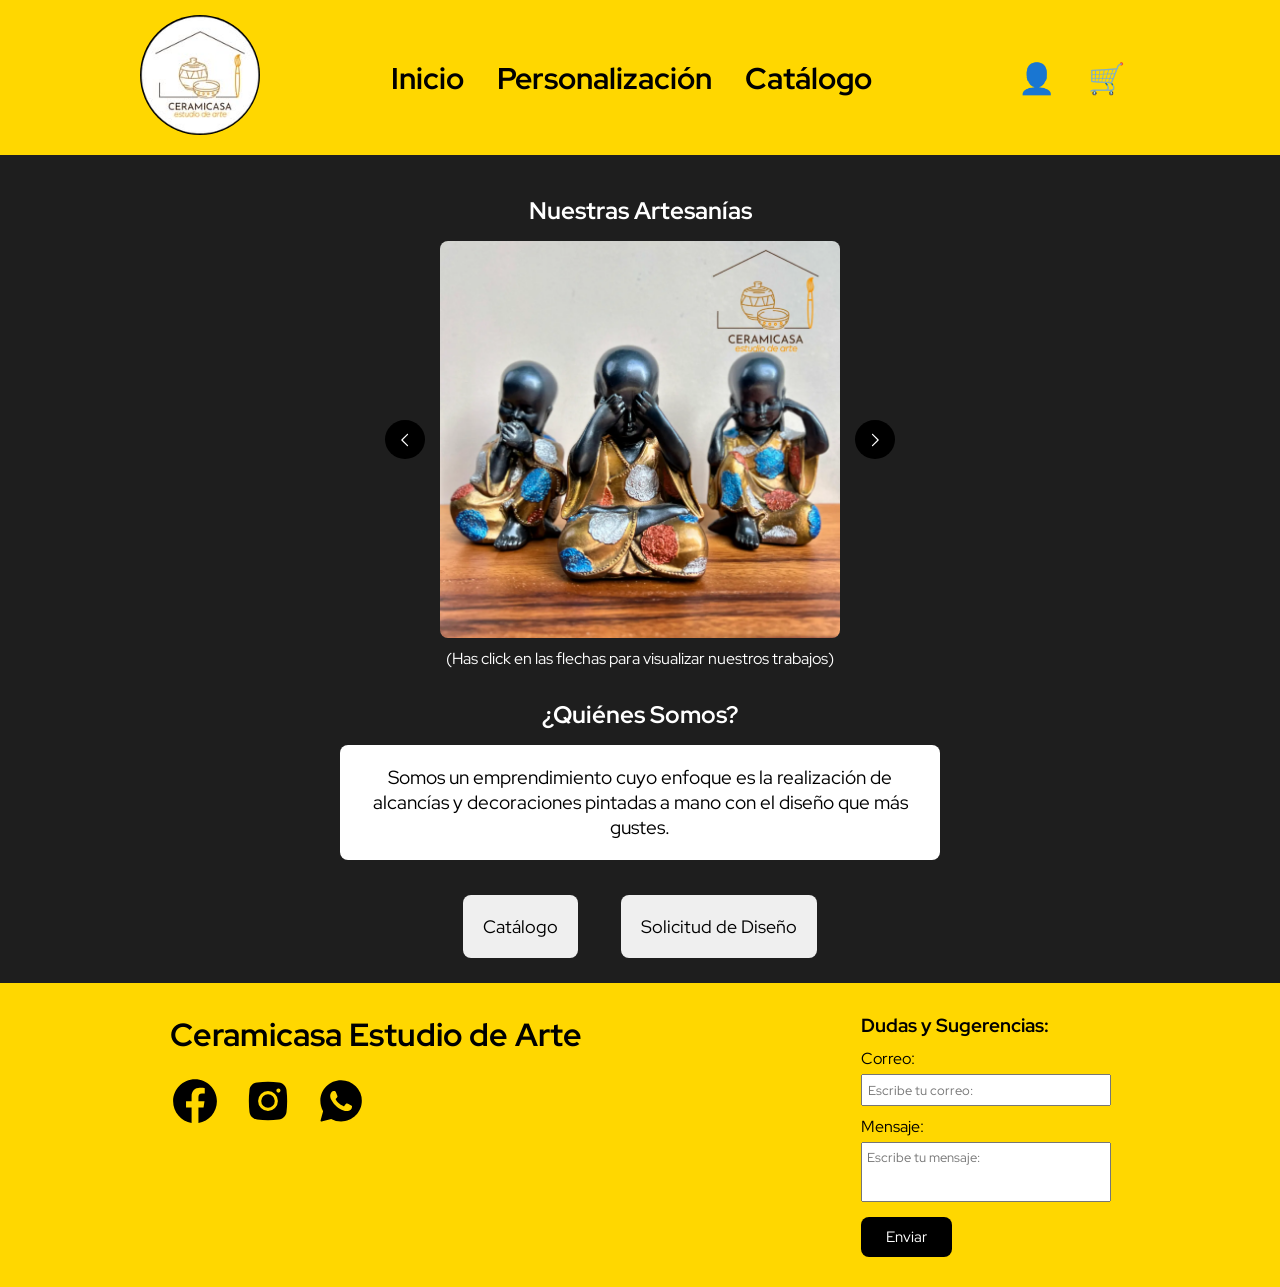
<file: Pagina Principal/index.html>
<!DOCTYPE html>
<html lang="en">
<head>
    <meta charset="UTF-8">
    <meta name="viewport" content="width=device-width, initial-scale=1.0">
    <title>Ceramicasa Estudio de Arte</title>
    <link rel="icon" type="image/png" href="Imagenes/LogoCeramicasa.jpg">
    <link rel="stylesheet" href="style.css">
    <link rel="stylesheet" href="/Pagina Principal/Catálogo/catalogstyle.css">
</head>
<body>
    <header>
        <nav>
            <div class="icono">
                <a href="index.html">
                    <img src="Imagenes/LogoCeramicasa.jpg">
                </a>
            </div>
            <div class="menuprincipal">
                <ul>
                    <li><a href="index.html">Inicio</a></li>
                    <li><a href="Personalización/paso1.html">Personalización</a></li>
                    <li><a href="Catálogo/catalog.html">Catálogo</a></li>
                </ul>
            </div>
            <div class="perfilycarritodecompras">
                <ul>
                    <li><a href="RegistroEInicioDeSesión/iniciarsesion.html">👤</a></li>
                    <li><a href="#" id="cartIconBtn" onclick="toggleCartPanel(event)">🛒</a></li>
                </ul>
            </div>
        </nav>
    </header>
    
    <main>
        <div id="cartPanel" class="cart-panel"></div>

        <div class="Artesanias">
            <section id="slider">
                <h2>Nuestras Artesanías</h2>
                <div class="galeria">
                    <button class="sliderButton"><svg xmlns="http://www.w3.org/2000/svg" xmlns:xlink="http://www.w3.org/1999/xlink" aria-hidden="true" role="img" viewBox="0 0 7 16"><path fill="currentColor" d="M5.5 13a.47.47 0 0 1-.35-.15l-4.5-4.5c-.2-.2-.2-.51 0-.71l4.5-4.49c.2-.2.51-.2.71 0s.2.51 0 .71L1.71 8l4.15 4.15c.2.2.2.51 0 .71c-.1.1-.23.15-.35.15Z"></path></svg></button>
                    <img id="sliderImage" src="Imagenes/Ceramica1.png" alt="Artesania 1" width="400" height="300">
                    <button class="sliderButton"><svg xmlns="http://www.w3.org/2000/svg" xmlns:xlink="http://www.w3.org/1999/xlink" aria-hidden="true" role="img" viewBox="0 0 7 16"><path fill="currentColor" d="M1.5 13a.47.47 0 0 1-.35-.15c-.2-.2-.2-.51 0-.71L5.3 7.99L1.15 3.85c-.2-.2-.2-.51 0-.71s.51-.2.71 0l4.49 4.51c.2.2.2.51 0 .71l-4.5 4.49c-.1.1-.23.15-.35.15"></path></svg></button>
                </div>
                <p>(Has click en las flechas para visualizar nuestros trabajos)</p>
            </section>

            <section id="quienes-somos">
                <h2>¿Quiénes Somos?</h2>
                <div class="Cajadetexto">
                    <p>Somos un emprendimiento cuyo enfoque es la realización de alcancías y decoraciones pintadas a mano con el diseño que más gustes.</p>
                </div>
            </section>
        </div>

        <section id="opciones">
            <button onclick="location.href='Catálogo/catalog.html'" style="padding: 20px; font-size: 18px;">Catálogo</button>
            <button onclick="location.href='Personalización/paso1.html'" style="padding: 20px; font-size: 18px;">Solicitud de Diseño</button>
        </section>
    </main>

    <footer>
        <div class="paneldeabajo">
            <p class="titulo-footer">Ceramicasa Estudio de Arte</p>
            <div id="redes">
                <a href="https://www.facebook.com/ceramicasaestudiodearte" target="_blank"><svg xmlns="http://www.w3.org/2000/svg" xmlns:xlink="http://www.w3.org/1999/xlink" aria-hidden="true" role="img" viewBox="0 0 16 16"><path fill="currentColor" d="M8 1C4.13 1 1 4.15 1 8.04c0 3.51 2.56 6.43 5.91 6.96v-4.92H5.13V8.04h1.78V6.49c0-1.77 1.05-2.74 2.64-2.74c.77 0 1.57.14 1.57.14v1.73h-.88c-.87 0-1.14.54-1.14 1.1v1.32h1.94l-.31 2.04H9.1V15c3.35-.53 5.91-3.44 5.91-6.96c0-3.89-3.13-7.04-7-7.04Z"></path></svg></a>
                <a href="https://www.instagram.com/ceramicasa_estudio_de_arte/" target="_blank"><svg xmlns="http://www.w3.org/2000/svg" xmlns:xlink="http://www.w3.org/1999/xlink" aria-hidden="true" role="img" viewBox="0 0 24 24"><path fill="currentColor" d="M12 8.75a3.25 3.25 0 1 0 0 6.5a3.25 3.25 0 0 0 0-6.5"></path><path fill="currentColor" fill-rule="evenodd" d="M6.77 3.082a47.5 47.5 0 0 1 10.46 0c1.899.212 3.43 1.707 3.653 3.613a45.7 45.7 0 0 1 0 10.61c-.223 1.906-1.754 3.401-3.652 3.614a47.5 47.5 0 0 1-10.461 0c-1.899-.213-3.43-1.708-3.653-3.613a45.7 45.7 0 0 1 0-10.611C3.34 4.789 4.871 3.294 6.77 3.082M17 6a1 1 0 1 0 0 2a1 1 0 0 0 0-2m-9.75 6a4.75 4.75 0 1 1 9.5 0a4.75 4.75 0 0 1-9.5 0" clip-rule="evenodd"></path></svg></a>
                <a href="https://api.whatsapp.com/send/?phone=573015690865&text&type=phone_number&app_absent=0" target="_blank"><svg xmlns="http://www.w3.org/2000/svg" xmlns:xlink="http://www.w3.org/1999/xlink" aria-hidden="true" role="img" viewBox="0 0 24 24"><mask id="iconifyReact416" fill="#fff"><path fill-rule="evenodd" d="M2.184 21.331a.4.4 0 0 0 .487.494l4.607-1.204a10 10 0 0 0 4.76 1.207h.004c5.486 0 9.958-4.446 9.958-9.912a9.83 9.83 0 0 0-2.914-7.011A9.92 9.92 0 0 0 12.042 2c-5.486 0-9.958 4.446-9.958 9.911c0 1.739.458 3.447 1.33 4.954zM8.886 7.17c.183.005.386.015.579.443c.128.285.343.81.519 1.238c.137.333.249.607.277.663c.065.128.104.275.02.448l-.028.058c-.068.14-.116.24-.23.37l-.143.17c-.085.104-.17.206-.242.278c-.129.128-.262.266-.114.522s.668 1.098 1.435 1.777a6.6 6.6 0 0 0 1.903 1.2q.105.045.17.076c.257.128.41.108.558-.064c.149-.173.643-.749.817-1.005c.168-.256.34-.216.578-.128c.238.089 1.504.71 1.761.837l.143.07c.179.085.3.144.352.23c.064.109.064.62-.148 1.222c-.218.6-1.267 1.176-1.742 1.22l-.135.016c-.436.052-.988.12-2.956-.655c-2.426-.954-4.027-3.32-4.35-3.799l-.053-.076l-.005-.008c-.148-.197-1.049-1.402-1.049-2.646c0-1.19.587-1.81.854-2.092l.047-.05a.95.95 0 0 1 .687-.32c.173 0 .347 0 .495.005" clip-rule="evenodd"></path></mask><path fill="currentColor" fill-rule="evenodd" stroke="currentColor" stroke-linejoin="round" stroke-width="2" d="M2.184 21.331a.4.4 0 0 0 .487.494l4.607-1.204a10 10 0 0 0 4.76 1.207h.004c5.486 0 9.958-4.446 9.958-9.912a9.83 9.83 0 0 0-2.914-7.011A9.92 9.92 0 0 0 12.042 2c-5.486 0-9.958 4.446-9.958 9.911c0 1.739.458 3.447 1.33 4.954zM8.886 7.17c.183.005.386.015.579.443c.128.285.343.81.519 1.238c.137.333.249.607.277.663c.065.128.104.275.02.448l-.028.058c-.068.14-.116.24-.23.37l-.143.17c-.085.104-.17.206-.242.278c-.129.128-.262.266-.114.522s.668 1.098 1.435 1.777a6.6 6.6 0 0 0 1.903 1.2q.105.045.17.076c.257.128.41.108.558-.064c.149-.173.643-.749.817-1.005c.168-.256.34-.216.578-.128c.238.089 1.504.71 1.761.837l.143.07c.179.085.3.144.352.23c.064.109.064.62-.148 1.222c-.218.6-1.267 1.176-1.742 1.22l-.135.016c-.436.052-.988.12-2.956-.655c-2.426-.954-4.027-3.32-4.35-3.799l-.053-.076l-.005-.008c-.148-.197-1.049-1.402-1.049-2.646c0-1.19.587-1.81.854-2.092l.047-.05a.95.95 0 0 1 .687-.32c.173 0 .347 0 .495.005Z" clip-rule="evenodd" mask="url(#iconifyReact416)"></path></svg></a>
            </div>
        </div>

        <div id="contacto">
            <h3>Dudas y Sugerencias:</h3>
            <label>Correo:</label><br>
            <input type="email" placeholder="Escribe tu correo:"><br>
            <label>Mensaje:</label><br>
            <textarea placeholder="Escribe tu mensaje:"></textarea><br>
            <button onclick="alert('Correo enviado exitosamente!')">Enviar</button>
        </div>
    </footer>

    <script src="/Pagina Principal/Carrito/carrito-panel.js"></script>
    <script src="script.js"></script>
</body>
</html>
</file>
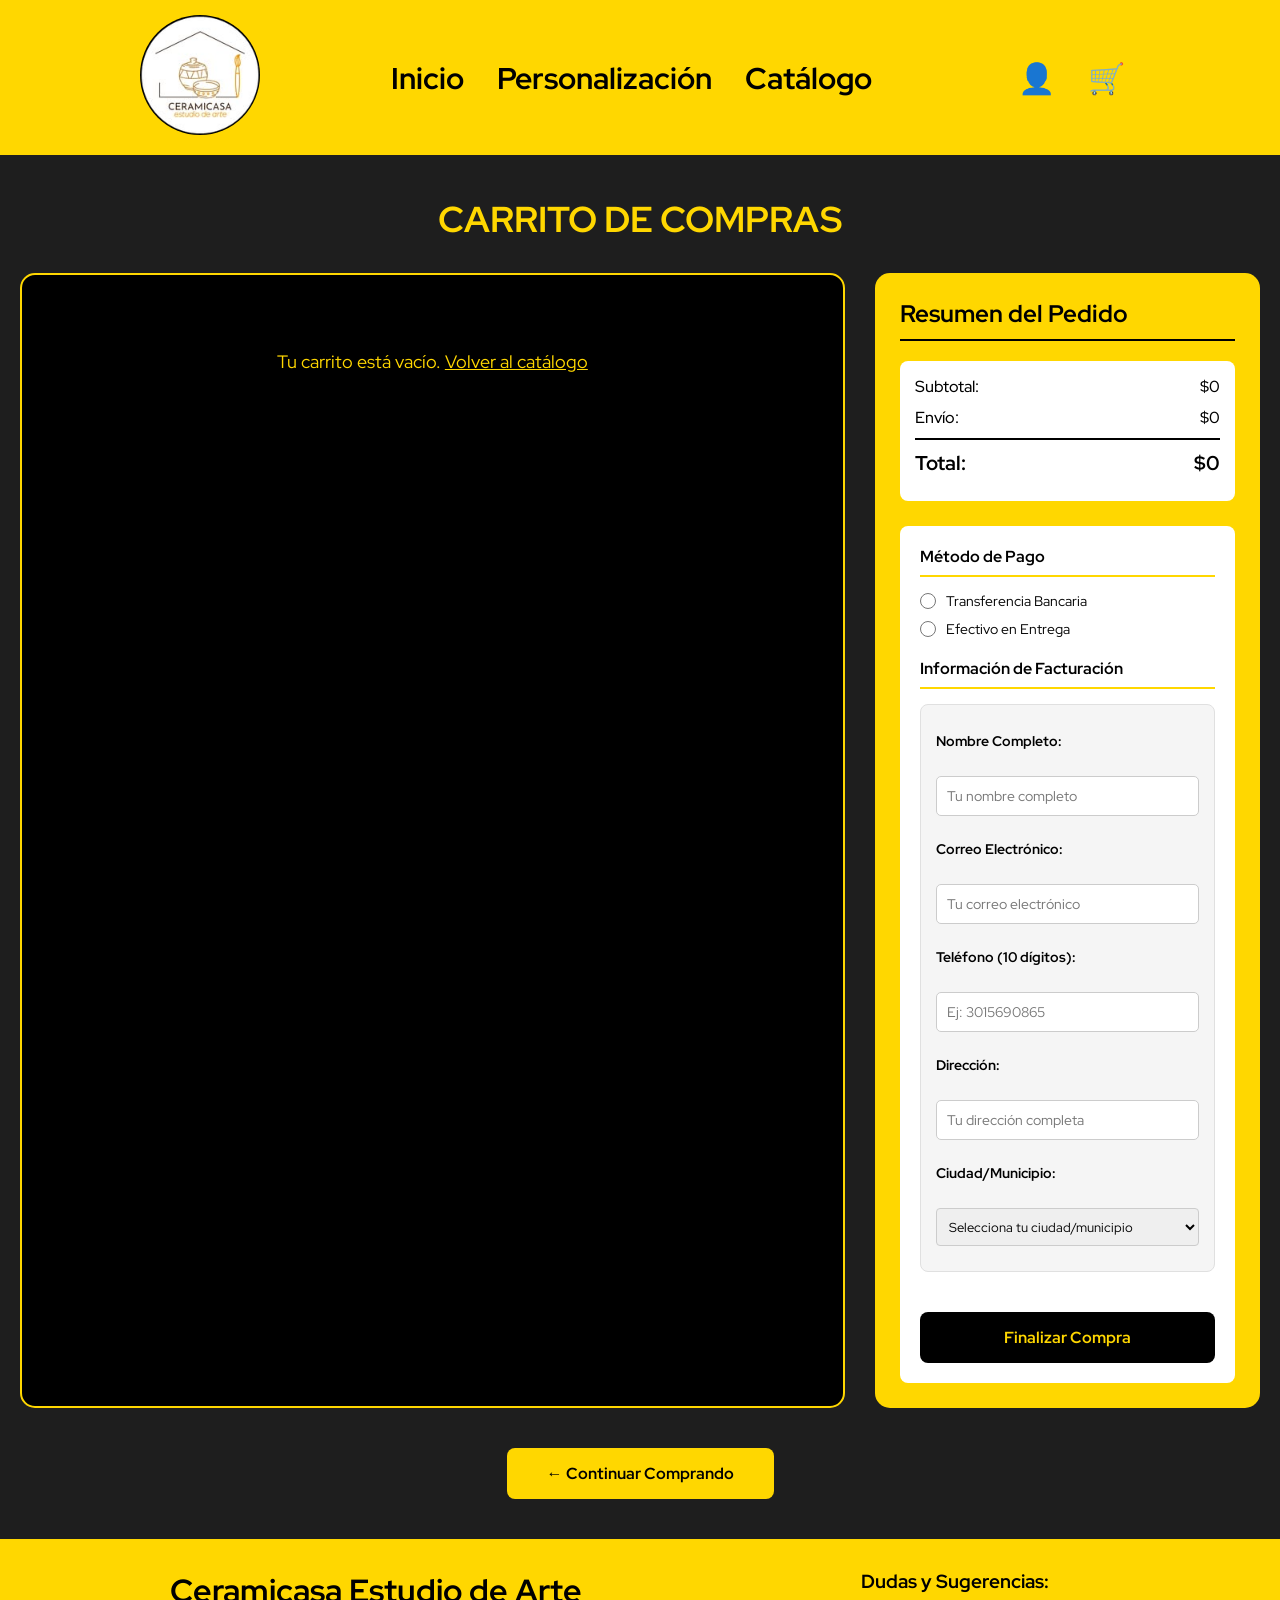
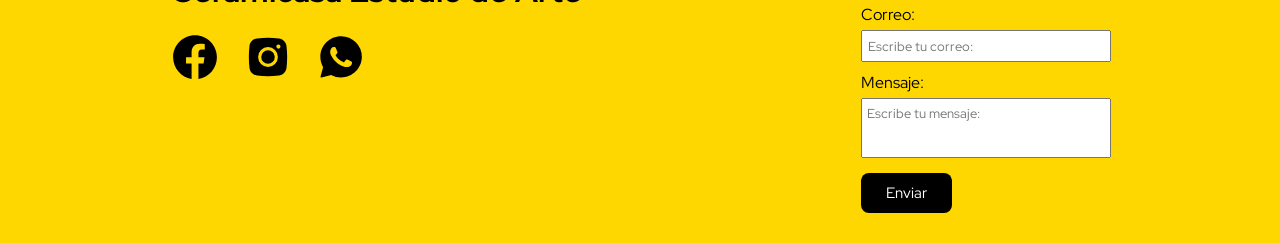
<file: Pagina Principal/Carrito/carrito.html>
<!DOCTYPE html>
<html lang="en">
<head>
    <meta charset="UTF-8">
    <meta name="viewport" content="width=device-width, initial-scale=1.0">
    <title>Ceramicasa Estudio de Arte - Carrito de Compras</title>
    <link rel="icon" type="image/png" href="/Pagina Principal/Imagenes/LogoCeramicasa.jpg">
    <link rel="stylesheet" href="/Pagina Principal/style.css">
    <link rel="stylesheet" href="carritostyle.css">
</head>
<body>
    <header>
        <nav>
            <div class="icono">
                <a href="/Pagina Principal/index.html">
                    <img src="/Pagina Principal/Imagenes/LogoCeramicasa.jpg" alt="Logo">
                </a>
            </div>
            <div class="menuprincipal">
                <ul>
                    <li><a href="/Pagina Principal/index.html">Inicio</a></li>
                    <li><a href="/Pagina Principal/Personalización/paso1.html">Personalización</a></li>
                    <li><a href="/Pagina Principal/Catálogo/catalog.html">Catálogo</a></li>
                </ul>
            </div>
            <div class="perfilycarritodecompras">
                <ul>
                    <li><a href="/Pagina Principal/RegistroEInicioDeSesión/iniciarsesion.html">👤</a></li>
                    <li><a href="carrito.html">🛒</a></li>
                </ul>
            </div>
        </nav>
    </header>

    <main class="carrito-main">
        <h2>Carrito de Compras</h2>
        
        <div class="carrito-container">
            <div class="carrito-items-section">
                <div id="cartItemsContainer" class="cart-items-container"></div>
            </div>
            
            <div class="carrito-resumen-section">
                <div class="resumen">
                    <h3>Resumen del Pedido</h3>
                    <div class="resumen-details">
                        <div class="resumen-row">
                            <span>Subtotal:</span>
                            <span id="subtotal">$0</span>
                        </div>
                        <div class="resumen-row">
                            <span>Envío:</span>
                            <span id="envio">$0</span>
                        </div>
                        <div class="resumen-row total">
                            <span>Total:</span>
                            <span id="total">$0</span>
                        </div>
                    </div>
                    
                    <div class="formulario-compra">
                        <h4>Método de Pago</h4>
                        <form id="checkoutForm">
                            <div class="payment-methods">
                                <label class="method-option">
                                    <input type="radio" name="payment" value="transferencia" required>
                                    Transferencia Bancaria
                                </label>
                                <label class="method-option">
                                    <input type="radio" name="payment" value="efectivo" required>
                                    Efectivo en Entrega
                                </label>
                            </div>
                            
                             <h4>Información de Facturación</h4>
                            <div class="facturacion-section">
                                <label>Nombre Completo:</label><br>
                                <input type="text" id="factNombre" name="nombre" placeholder="Tu nombre completo" required><br>
                                
                                <label>Correo Electrónico:</label><br>
                                <input type="email" id="factEmail" name="email" placeholder="Tu correo electrónico" required><br>
                                
                                <label>Teléfono (10 dígitos):</label><br>
                                <input type="tel" id="factTelefono" name="telefono" placeholder="Ej: 3015690865" pattern="[0-9]{10}" title="El número de teléfono debe tener exactamente 10 dígitos numéricos" required><br>
                                
                                <label>Dirección:</label><br>
                                <input type="text" id="factDireccion" name="direccion" placeholder="Tu dirección completa" required><br>
                                
                                <label>Ciudad/Municipio:</label><br>
                                <select id="factCiudad" name="ciudad" required style="width: 100%; padding: 8px; margin-bottom: 10px; border-radius: 4px; border: 1px solid #ccc;">
                                    <option value="" disabled selected>Selecciona tu ciudad/municipio</option>
                                    <option value="Bogotá">Bogotá D.C.</option>
                                    <option value="Medellín">Medellín (Antioquia)</option>
                                    <option value="Cali">Cali (Valle del Cauca)</option>
                                    <option value="Barranquilla">Barranquilla (Atlántico)</option>
                                    <option value="Bucaramanga">Bucaramanga (Santander)</option>
                                    <option value="Cartagena">Cartagena (Bolívar)</option>
                                    <option value="Cúcuta">Cúcuta (Norte de Santander)</option>
                                    <option value="Pereira">Pereira (Risaralda)</option>
                                    <option value="Ibagué">Ibagué (Tolima)</option>
                                    <option value="Santa Marta">Santa Marta (Magdalena)</option>
                                    <option value="Manizales">Manizales (Caldas)</option>
                                    <option value="Pastos">Pasto (Nariño)</option>
                                    <option value="Villavicencio">Villavicencio (Meta)</option>
                                    <option value="Neiva">Neiva (Huila)</option>
                                    <option value="Armenia">Armenia (Quindío)</option>
                                    <option value="Valledupar">Valledupar (Cesar)</option>
                                    <option value="Montería">Montería (Córdoba)</option>
                                    <option value="Envigado">Envigado (Antioquia)</option>
                                    <option value="Bello">Bello (Antioquia)</option>
                                    <option value="Itagüí">Itagüí (Antioquia)</option>
                                    <option value="Soledad">Soledad (Atlántico)</option>
                                    <option value="Soacha">Soacha (Cundinamarca)</option>
                                </select><br>
                            </div>
                            
                            <button type="submit" class="btn-finalizar">Finalizar Compra</button>
                        </form>
                    </div>
                </div>
            </div>
        </div>
        
        <button class="btn-continuar" onclick="continuarCompra()">← Continuar Comprando</button>
    </main>

    <footer>
        <div class="paneldeabajo">
            <p class="titulo-footer">Ceramicasa Estudio de Arte</p>
            <div id="redes">
                <a href="https://www.facebook.com/ceramicasaestudiodearte" target="_blank"><svg xmlns="http://www.w3.org/2000/svg" xmlns:xlink="http://www.w3.org/1999/xlink" aria-hidden="true" role="img" viewBox="0 0 16 16"><path fill="currentColor" d="M8 1C4.13 1 1 4.15 1 8.04c0 3.51 2.56 6.43 5.91 6.96v-4.92H5.13V8.04h1.78V6.49c0-1.77 1.05-2.74 2.64-2.74c.77 0 1.57.14 1.57.14v1.73h-.88c-.87 0-1.14.54-1.14 1.1v1.32h1.94l-.31 2.04H9.1V15c3.35-.53 5.91-3.44 5.91-6.96c0-3.89-3.13-7.04-7-7.04Z"></path></svg></a>
                <a href="https://www.instagram.com/ceramicasa_estudio_de_arte/" target="_blank"><svg xmlns="http://www.w3.org/2000/svg" xmlns:xlink="http://www.w3.org/1999/xlink" aria-hidden="true" role="img" viewBox="0 0 24 24"><path fill="currentColor" d="M12 8.75a3.25 3.25 0 1 0 0 6.5a3.25 3.25 0 0 0 0-6.5"></path><path fill="currentColor" fill-rule="evenodd" d="M6.77 3.082a47.5 47.5 0 0 1 10.46 0c1.899.212 3.43 1.707 3.653 3.613a45.7 45.7 0 0 1 0 10.61c-.223 1.906-1.754 3.401-3.652 3.614a47.5 47.5 0 0 1-10.461 0c-1.899-.213-3.43-1.708-3.653-3.613a45.7 45.7 0 0 1 0-10.611C3.34 4.789 4.871 3.294 6.77 3.082M17 6a1 1 0 1 0 0 2a1 1 0 0 0 0-2m-9.75 6a4.75 4.75 0 1 1 9.5 0a4.75 4.75 0 0 1-9.5 0" clip-rule="evenodd"></path></svg></a>
                <a href="https://api.whatsapp.com/send/?phone=573015690865&text&type=phone_number&app_absent=0" target="_blank"><svg xmlns="http://www.w3.org/2000/svg" xmlns:xlink="http://www.w3.org/1999/xlink" aria-hidden="true" role="img" viewBox="0 0 24 24"><mask id="iconifyReact416" fill="#fff"><path fill-rule="evenodd" d="M2.184 21.331a.4.4 0 0 0 .487.494l4.607-1.204a10 10 0 0 0 4.76 1.207h.004c5.486 0 9.958-4.446 9.958-9.912a9.83 9.83 0 0 0-2.914-7.011A9.92 9.92 0 0 0 12.042 2c-5.486 0-9.958 4.446-9.958 9.911c0 1.739.458 3.447 1.33 4.954zM8.886 7.17c.183.005.386.015.579.443c.128.285.343.81.519 1.238c.137.333.249.607.277.663c.065.128.104.275.02.448l-.028.058c-.068.14-.116.24-.23.37l-.143.17c-.085.104-.17.206-.242.278c-.129.128-.262.266-.114.522s.668 1.098 1.435 1.777a6.6 6.6 0 0 0 1.903 1.2q.105.045.17.076c.257.128.41.108.558-.064c.149-.173.643-.749.817-1.005c.168-.256.34-.216.578-.128c.238.089 1.504.71 1.761.837l.143.07c.179.085.3.144.352.23c.064.109.064.62-.148 1.222c-.218.6-1.267 1.176-1.742 1.22l-.135.016c-.436.052-.988.12-2.956-.655c-2.426-.954-4.027-3.32-4.35-3.799l-.053-.076l-.005-.008c-.148-.197-1.049-1.402-1.049-2.646c0-1.19.587-1.81.854-2.092l.047-.05a.95.95 0 0 1 .687-.32c.173 0 .347 0 .495.005" clip-rule="evenodd"></path></mask><path fill="currentColor" fill-rule="evenodd" stroke="currentColor" stroke-linejoin="round" stroke-width="2" d="M2.184 21.331a.4.4 0 0 0 .487.494l4.607-1.204a10 10 0 0 0 4.76 1.207h.004c5.486 0 9.958-4.446 9.958-9.912a9.83 9.83 0 0 0-2.914-7.011A9.92 9.92 0 0 0 12.042 2c-5.486 0-9.958 4.446-9.958 9.911c0 1.739.458 3.447 1.33 4.954zM8.886 7.17c.183.005.386.015.579.443c.128.285.343.81.519 1.238c.137.333.249.607.277.663c.065.128.104.275.02.448l-.028.058c-.068.14-.116.24-.23.37l-.143.17c-.085.104-.17.206-.242.278c-.129.128-.262.266-.114.522s.668 1.098 1.435 1.777a6.6 6.6 0 0 0 1.903 1.2q.105.045.17.076c.257.128.41.108.558-.064c.149-.173.643-.749.817-1.005c.168-.256.34-.216.578-.128c.238.089 1.504.71 1.761.837l.143.07c.179.085.3.144.352.23c.064.109.064.62-.148 1.222c-.218.6-1.267 1.176-1.742 1.22l-.135.016c-.436.052-.988.12-2.956-.655c-2.426-.954-4.027-3.32-4.35-3.799l-.053-.076l-.005-.008c-.148-.197-1.049-1.402-1.049-2.646c0-1.19.587-1.81.854-2.092l.047-.05a.95.95 0 0 1 .687-.32c.173 0 .347 0 .495.005Z" clip-rule="evenodd" mask="url(#iconifyReact416)"></path></svg></a>
            </div>
        </div>

        <div id="contacto">
            <h3>Dudas y Sugerencias:</h3>
            <label>Correo:</label><br>
            <input type="email" placeholder="Escribe tu correo:"><br>
            <label>Mensaje:</label><br>
            <textarea placeholder="Escribe tu mensaje:"></textarea><br>
            <button onclick="alert('Correo enviado exitosamente!')">Enviar</button>
        </div>
    </footer>

    <script src="carrito.js"></script>
</body>
</html>
</file>
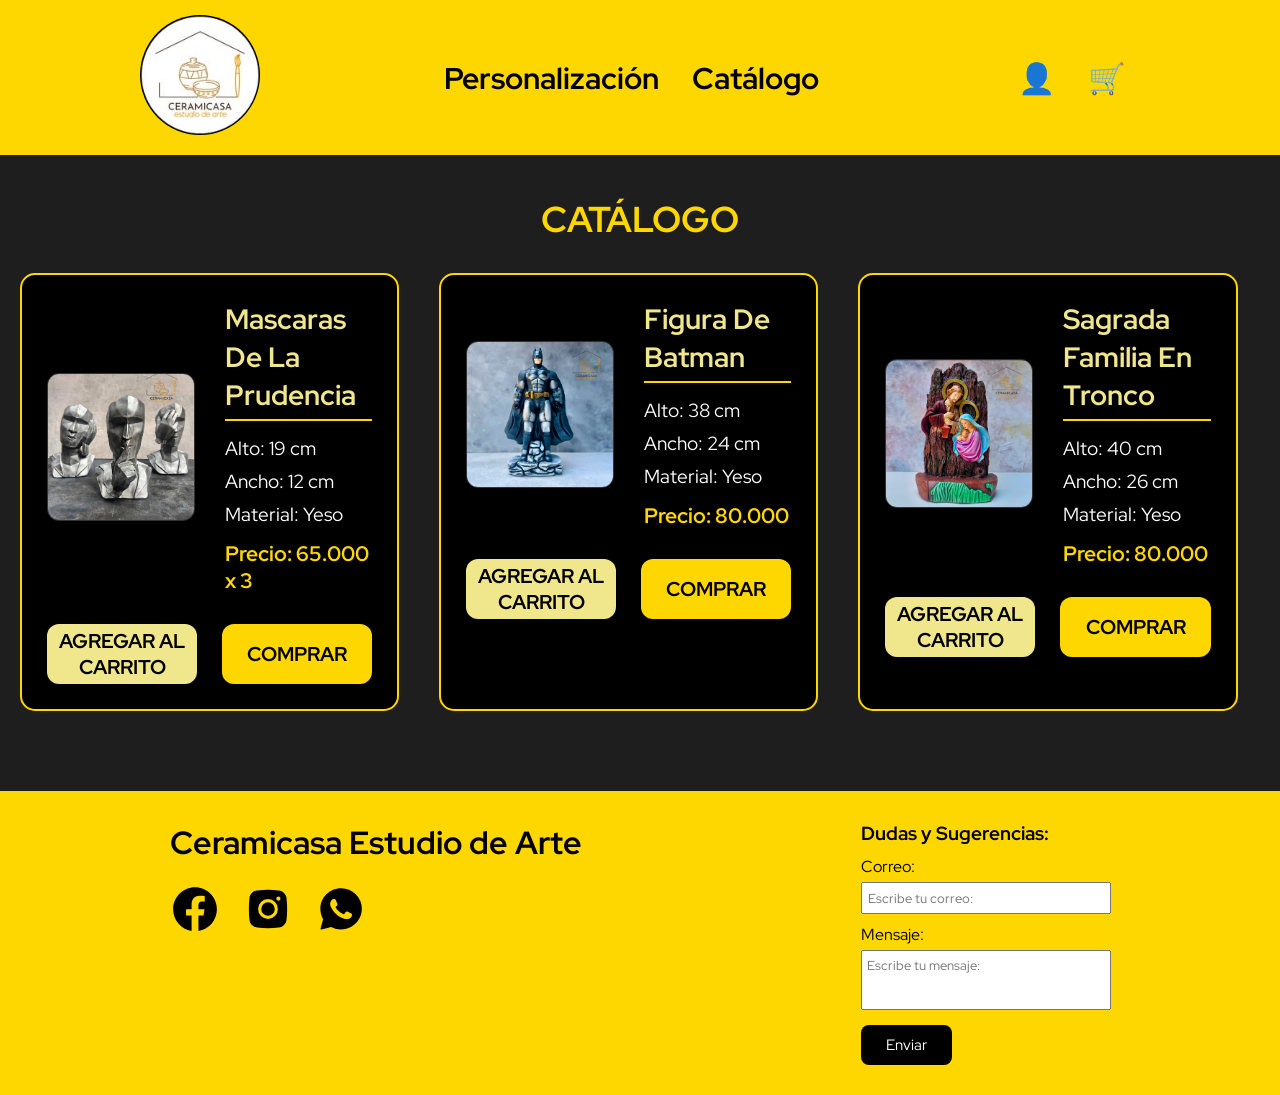
<file: Pagina Principal/Catálogo/catalog.html>
<!DOCTYPE html>
<html lang="en">
<head>
    <meta charset="UTF-8">
    <meta name="viewport" content="width=device-width, initial-scale=1.0">
    <title>Ceramicasa Estudio de Arte - Catálogo</title>
    <link rel="icon" type="image/png" href="/Pagina Principal/Imagenes/LogoCeramicasa.jpg">
    <link rel="stylesheet" href="/Pagina Principal/style.css">
    <link rel="stylesheet" href="catalogstyle.css">
</head>
<body>
    <div id="cartPanel" class="cart-panel"></div>
    
    <div id="notificacion" class="notificacion-toast"></div>

    <header>
        <nav>
            <div class="icono">
                <a href="/Pagina Principal/index.html">
                    <img src="/Pagina Principal/Imagenes/LogoCeramicasa.jpg" alt="Logo">
                </a>
            </div>
            <div class="menuprincipal">
                <ul>
                    <li><a href="/Pagina Principal/Personalización/paso1.html">Personalización</a></li>
                    <li><a href="/Pagina Principal/Catálogo/catalog.html">Catálogo</a></li>
                </ul>
            </div>
            <div class="perfilycarritodecompras">
                <ul>
                    <li><a href="/Pagina Principal/RegistroEInicioDeSesión/iniciarsesion.html">👤</a></li>
                    <li><a href="#" id="cartIconBtn" onclick="toggleCartPanel(event)">🛒</a></li>
                </ul>
            </div>
        </nav>
    </header>
    
    <main class="catalogo-main">
        <h2>Catálogo</h2>
        
        <div class="contenedor-productos">
            
            <div class="tarjeta-producto">
                <div class="info-superior">
                    <div class="bloque-imagen">
                        <img src="/Pagina Principal/Imagenes/Figura1.png" alt="Mascaras De La Prudencia">
                    </div>
                    <div class="bloque-detalles">
                        <h3>Mascaras De La Prudencia</h3>
                        <div class="caracteristicas">
                            <p>Alto: 19 cm</p>
                            <p>Ancho: 12 cm</p>
                            <p>Material: Yeso</p>
                            <p class="precio">Precio: 65.000 x 3</p>
                        </div>
                    </div>
                </div>
                <div class="bloque-botones">
                    <button class="btn-carrito" onclick="agregarYNotificar('Mascaras De La Prudencia', 65000, '/Pagina Principal/Imagenes/Figura1.png')">AGREGAR AL CARRITO</button>
                    <button class="btn-comprar" onclick="agregarYNotificar('Mascaras De La Prudencia', 65000, '/Pagina Principal/Imagenes/Figura1.png'); toggleCartPanel(event)">COMPRAR</button>
                </div>
            </div>

            <div class="tarjeta-producto">
                <div class="info-superior">
                    <div class="bloque-imagen">
                        <img src="/Pagina Principal/Imagenes/Figura2.png" alt="Figura De Batman">
                    </div>
                    <div class="bloque-detalles">
                        <h3>Figura De Batman</h3>
                        <div class="caracteristicas">
                            <p>Alto: 38 cm</p>
                            <p>Ancho: 24 cm</p>
                            <p>Material: Yeso</p>
                            <p class="precio">Precio: 80.000</p>
                        </div>
                    </div>
                </div>
                <div class="bloque-botones">
                    <button class="btn-carrito" onclick="agregarYNotificar('Figura De Batman', 80000, '/Pagina Principal/Imagenes/Figura2.png')">AGREGAR AL CARRITO</button>
                    <button class="btn-comprar" onclick="agregarYNotificar('Figura De Batman', 80000, '/Pagina Principal/Imagenes/Figura2.png'); toggleCartPanel(event)">COMPRAR</button>
                </div>
            </div>

            <div class="tarjeta-producto">
                <div class="info-superior">
                    <div class="bloque-imagen">
                        <img src="/Pagina Principal/Imagenes/Figura3.png" alt="Sagrada Familia En Tronco">
                    </div>
                    <div class="bloque-detalles">
                        <h3>Sagrada Familia En Tronco</h3>
                        <div class="caracteristicas">
                            <p>Alto: 40 cm</p>
                            <p>Ancho: 26 cm</p>
                            <p>Material: Yeso</p>
                            <p class="precio">Precio: 80.000</p>
                        </div>
                    </div>
                </div>
                <div class="bloque-botones">
                    <button class="btn-carrito" onclick="agregarYNotificar('Sagrada Familia En Tronco', 80000, '/Pagina Principal/Imagenes/Figura3.png')">AGREGAR AL CARRITO</button>
                    <button class="btn-comprar" onclick="agregarYNotificar('Sagrada Familia En Tronco', 80000, '/Pagina Principal/Imagenes/Figura3.png'); toggleCartPanel(event)">COMPRAR</button>
                </div>
            </div>

        </div>
    </main>

    <footer>
        <div class="paneldeabajo">
            <p class="titulo-footer">Ceramicasa Estudio de Arte</p>
            <div id="redes">
                <a href="https://www.facebook.com/ceramicasaestudiodearte" target="_blank"><svg xmlns="http://www.w3.org/2000/svg" viewBox="0 0 16 16"><path fill="currentColor" d="M8 1C4.13 1 1 4.15 1 8.04c0 3.51 2.56 6.43 5.91 6.96v-4.92H5.13V8.04h1.78V6.49c0-1.77 1.05-2.74 2.64-2.74c.77 0 1.57.14 1.57.14v1.73h-.88c-.87 0-1.14.54-1.14 1.1v1.32h1.94l-.31 2.04H9.1V15c3.35-.53 5.91-3.44 5.91-6.96c0-3.89-3.13-7.04-7-7.04Z"></path></svg></a>
                <a href="https://www.instagram.com/ceramicasa_estudio_de_arte/" target="_blank"><svg xmlns="http://www.w3.org/2000/svg" viewBox="0 0 24 24"><path fill="currentColor" d="M12 8.75a3.25 3.25 0 1 0 0 6.5a3.25 3.25 0 0 0 0-6.5"></path><path fill="currentColor" fill-rule="evenodd" d="M6.77 3.082a47.5 47.5 0 0 1 10.46 0c1.899.212 3.43 1.707 3.653 3.613a45.7 45.7 0 0 1 0 10.61c-.223 1.906-1.754 3.401-3.652 3.614a47.5 47.5 0 0 1-10.461 0c-1.899-.213-3.43-1.708-3.653-3.613a45.7 45.7 0 0 1 0-10.611C3.34 4.789 4.871 3.294 6.77 3.082M17 6a1 1 0 1 0 0 2a1 1 0 0 0 0-2m-9.75 6a4.75 4.75 0 1 1 9.5 0a4.75 4.75 0 0 1-9.5 0" clip-rule="evenodd"></path></svg></a>
                <a href="https://api.whatsapp.com/send/?phone=573015690865&text&type=phone_number&app_absent=0" target="_blank"><svg xmlns="http://www.w3.org/2000/svg" viewBox="0 0 24 24"><path fill="currentColor" d="M2.184 21.331a.4.4 0 0 0 .487.494l4.607-1.204a10 10 0 0 0 4.76 1.207h.004c5.486 0 9.958-4.446 9.958-9.912a9.83 9.83 0 0 0-2.914-7.011A9.92 9.92 0 0 0 12.042 2c-5.486 0-9.958 4.446-9.958 9.911c0 1.739.458 3.447 1.33 4.954zM8.886 7.17c.183.005.386.015.579.443c.128.285.343.81.519 1.238c.137.333.249.607.277.663c.065.128.104.275.02.448l-.028.058c-.068.14-.116.24-.23.37l-.143.17c-.085.104-.17.206-.242.278c-.129.128-.262.266-.114.522s.668 1.098 1.435 1.777a6.6 6.6 0 0 0 1.903 1.2q.105.045.17.076c.257.128.41.108.558-.064c.149-.173.643-.749.817-1.005c.168-.256.34-.216.578-.128c.238.089 1.504.71 1.761.837l.143.07c.179.085.3.144.352.23c.064.109.064.62-.148 1.222c-.218.6-1.267 1.176-1.742 1.22l-.135.016c-.436.052-.988.12-2.956-.655c-2.426-.954-4.027-3.32-4.35-3.799l-.053-.076l-.005-.008c-.148-.197-1.049-1.402-1.049-2.646c0-1.19.587-1.81.854-2.092l.047-.05a.95.95 0 0 1 .687-.32c.173 0 .347 0 .495.005Z"></path></svg></a>
            </div>
        </div>

        <div id="contacto">
            <h3>Dudas y Sugerencias:</h3>
            <label>Correo:</label><br>
            <input type="email" placeholder="Escribe tu correo:"><br>
            <label>Mensaje:</label><br>
            <textarea placeholder="Escribe tu mensaje:"></textarea><br>
            <button onclick="alert('Correo enviado exitosamente!')">Enviar</button>
        </div>
    </footer>

<script src="/Pagina Principal/Carrito/carrito-panel.js"></script>
<script>
    let toastTimeout;

    function agregarYNotificar(nombre, precio, imgUrl) {
        if (typeof addToCart === "function") {
            addToCart(nombre, precio, imgUrl);
        } else {
            console.error("La función addToCart no está definida en carrito-panel.js");
        }
        
        const toast = document.getElementById('notificacion');
        if (toast) {
            if (toastTimeout) {
                clearTimeout(toastTimeout);
            }
            
            toast.innerText = `✨ "${nombre}" añadido al carrito ✨`;
            
            toast.classList.add('mostrar');
            
            toastTimeout = setTimeout(function() {
                toast.classList.remove('mostrar');
            }, 2000);
        }
    }
</script>
</body>
</html>
</file>
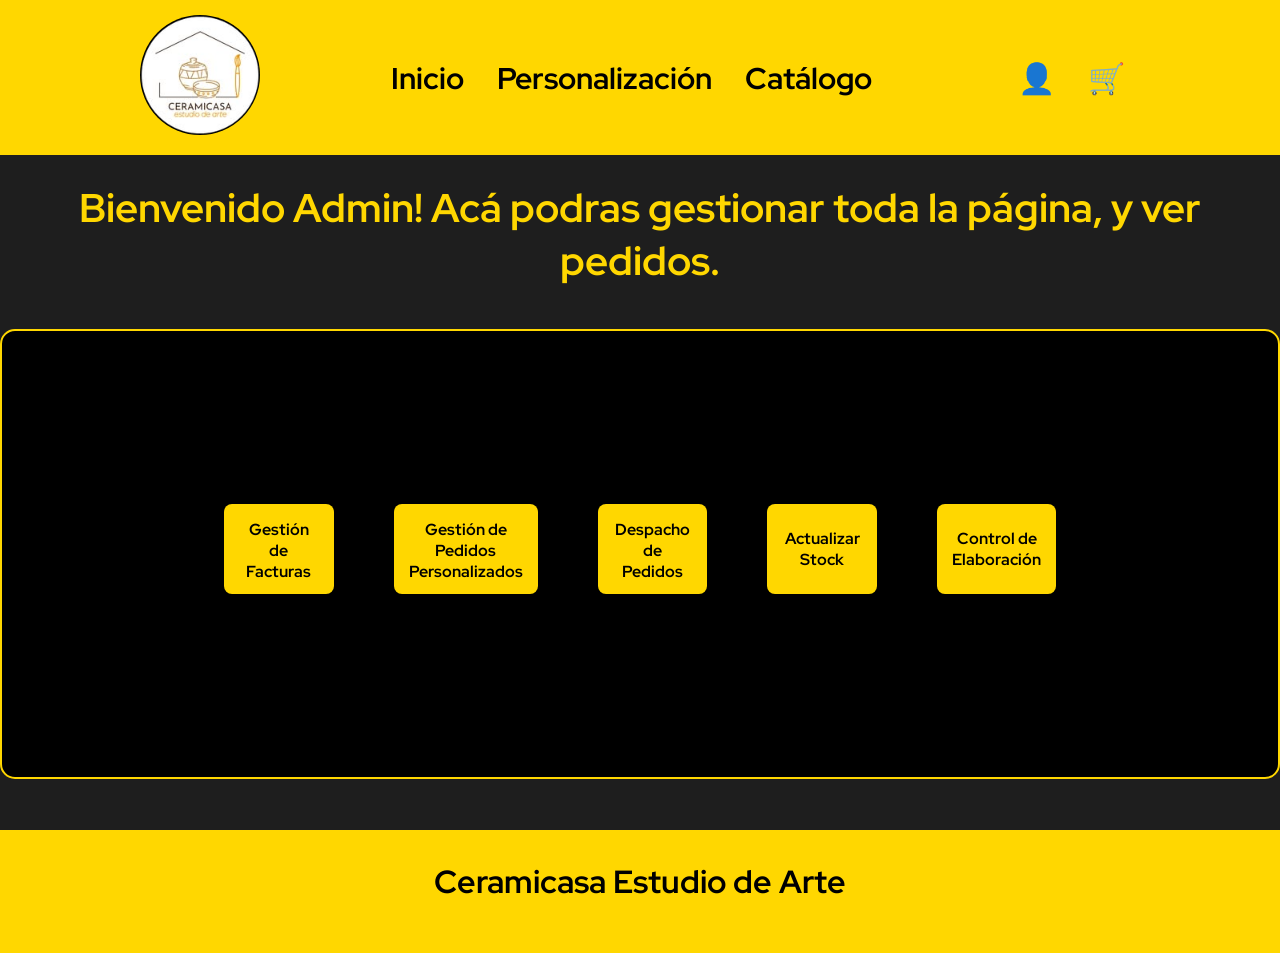
<file: Pagina Principal/PerfilAdmin/admin.html>
<!DOCTYPE html>
<html lang="en">
<head>
    <meta charset="UTF-8">
    <meta name="viewport" content="width=device-width, initial-scale=1.0">
    <title>Panel de Administrador - Ceramicasa Estudio de Arte</title>
    <link rel="icon" type="image/png" href="/Pagina Principal/Imagenes/LogoCeramicasa.jpg">
    <link rel="stylesheet" href="/Pagina Principal/style.css">
    <link rel="stylesheet" href="adminstyle.css">
</head>
<body>
    <header>
        <nav>
            <div class="icono">
                <a href="/Pagina Principal/index.html">
                    <img src="/Pagina Principal/Imagenes/LogoCeramicasa.jpg">
                </a>
            </div>
            <div class="menuprincipal">
                <ul>
                    <li><a href="/Pagina Principal/index.html">Inicio</a></li>
                    <li><a href="/Pagina Principal/Personalización/paso1.html">Personalización</a></li>
                    <li><a href="/Pagina Principal/Catálogo/catalog.html">Catálogo</a></li>
                </ul>
            </div>
            <div class="perfilycarritodecompras">
                <ul>
                    <li><a href="/Pagina Principal/RegistroEInicioDeSesión/iniciarsesion.html" onclick="logout()">👤</a></li>
                    <li><a href="#" id="cartIconBtn" onclick="toggleCartPanel(event)">🛒</a></li>
                </ul>
            </div>
        </nav>
    </header>

    <main id="main-admin">
        <h1 id="titulo">Bienvenido Admin! Acá podras gestionar toda la página, y ver pedidos.</h1><br><br>

        <div id="botonesAdmin">
            
            <!--Parte Jerónimo-->
            <button class="botonAdmin">Gestión de Facturas</button>
            <button class="botonAdmin">Gestión de Pedidos Personalizados</button>
            
            <!--Parte Andrés-->
            <button class="botonAdmin">Despacho de Pedidos</button>
            <button class="botonAdmin">Actualizar Stock</button>
            <button class="botonAdmin">Control de Elaboración</button>
        </div>
    </main>

    <footer>
        <div class="paneldeabajo">
            <p class="titulo-footer">Ceramicasa Estudio de Arte</p>
        </div>
    </footer>

    <script src="/Pagina Principal/Carrito/carrito-panel.js"></script>
    <script src="/Pagina Principal/RegistroEInicioDeSesión/script.js"></script>
</body>
</html>
</file>
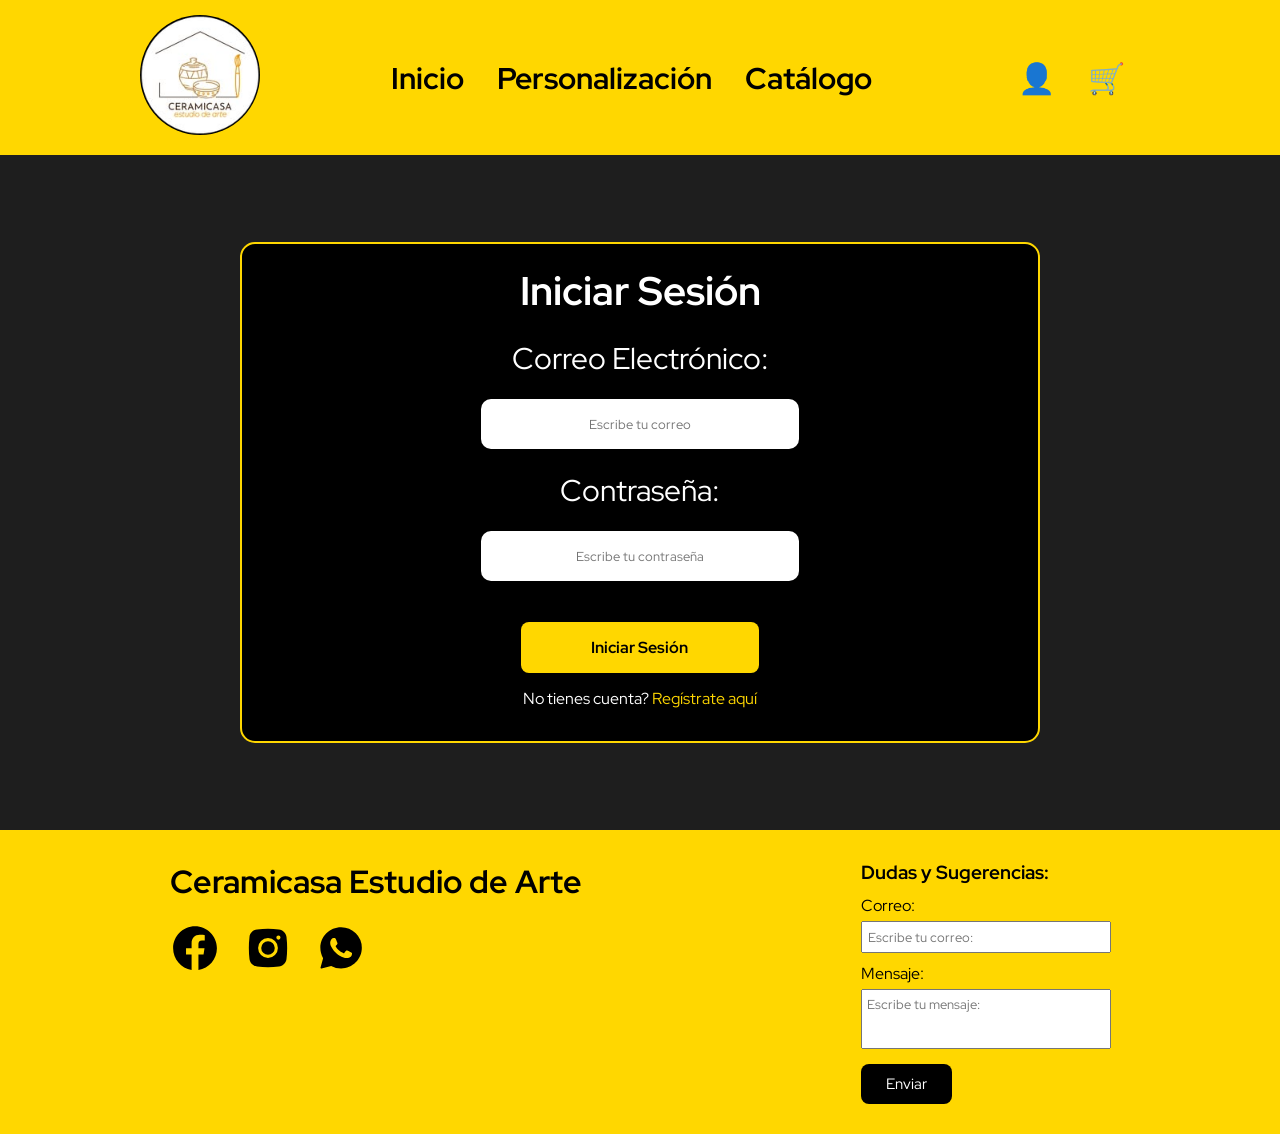
<file: Pagina Principal/PerfilUsuario/usuario.html>
<!DOCTYPE html>
<html lang="en">
<head>
    <meta charset="UTF-8">
    <meta name="viewport" content="width=device-width, initial-scale=1.0">
    <title>Mi Perfil - Ceramicasa Estudio de Arte</title>
    <link rel="icon" type="image/png" href="/Pagina Principal/Imagenes/LogoCeramicasa.jpg">
    <link rel="stylesheet" href="/Pagina Principal/style.css">
    <link rel="stylesheet" href="usuariostyle.css">
</head>
<body>
    <header>
        <nav>
            <div class="icono">
                <a href="/Pagina Principal/index.html">
                    <img src="/Pagina Principal/Imagenes/LogoCeramicasa.jpg">
                </a>
            </div>
            <div class="menuprincipal">
                <ul>
                    <li><a href="/Pagina Principal/index.html">Inicio</a></li>
                    <li><a href="/Pagina Principal/Personalización/paso1.html">Personalización</a></li>
                    <li><a href="/Pagina Principal/Catálogo/catalog.html">Catálogo</a></li>
                </ul>
            </div>
            <div class="perfilycarritodecompras">
                <ul>
                    <li><a href="/Pagina Principal/RegistroEInicioDeSesión/iniciarsesion.html" onclick="logout()">👤</a></li>
                    <li><a href="#" id="cartIconBtn" onclick="toggleCartPanel(event)">🛒</a></li>
                </ul>
            </div>
        </nav>
    </header>

    <main class="perfil-usuario-main">
        <section class="perfil-cabecera">
            <div class="avatar-container">
                <span class="avatar-placeholder">👤</span>
            </div>
            <h1 class="nombre-usuario">Juanito</h1>
            <p class="descripcion-usuario">Cliente frecuente de Ceramicasa. Amante de las artesanías hechas a mano.</p>
        </section>

        <section class="historial-pedidos-section">
            <h2 class="titulo-historial">Historial de Pedidos Pasados</h2>
            <div id="historialPedidosContainer" class="historial-container">
                </div>
        </section>
    </main>

    <footer>
        <div class="paneldeabajo">
            <p class="titulo-footer">Ceramicasa Estudio de Arte</p>
            <div id="redes">
                <a href="https://www.facebook.com/ceramicasaestudiodearte" target="_blank"><svg xmlns="http://www.w3.org/2000/svg" aria-hidden="true" role="img" viewBox="0 0 16 16"><path fill="currentColor" d="M8 1C4.13 1 1 4.15 1 8.04c0 3.51 2.56 6.43 5.91 6.96v-4.92H5.13V8.04h1.78V6.49c0-1.77 1.05-2.74 2.64-2.74c.77 0 1.57.14 1.57.14v1.73h-.88c-.87 0-1.14.54-1.14 1.1v1.32h1.94l-.31 2.04H9.1V15c3.35-.53 5.91-3.44 5.91-6.96c0-3.89-3.13-7.04-7-7.04Z"></path></svg></a>
                <a href="https://www.instagram.com/ceramicasa_estudio_de_arte/" target="_blank"><svg xmlns="http://www.w3.org/2000/svg" aria-hidden="true" role="img" viewBox="0 0 24 24"><path fill="currentColor" d="M12 8.75a3.25 3.25 0 1 0 0 6.5a3.25 3.25 0 0 0 0-6.5"></path><path fill="currentColor" fill-rule="evenodd" d="M6.77 3.082a47.5 47.5 0 0 1 10.46 0c1.899.212 3.43 1.707 3.653 3.613a45.7 45.7 0 0 1 0 10.61c-.223 1.906-1.754 3.401-3.652 3.614a47.5 47.5 0 0 1-10.461 0c-1.899-.213-3.43-1.708-3.653-3.613a45.7 45.7 0 0 1 0-10.611C3.34 4.789 4.871 3.294 6.77 3.082M17 6a1 1 0 1 0 0 2a1 1 0 0 0 0-2m-9.75 6a4.75 4.75 0 1 1 9.5 0a4.75 4.75 0 0 1-9.5 0" clip-rule="evenodd"></path></svg></a>
                <a href="https://api.whatsapp.com/send/?phone=573015690865&text&type=phone_number&app_absent=0" target="_blank"><svg xmlns="http://www.w3.org/2000/svg" aria-hidden="true" role="img" viewBox="0 0 24 24"><path fill="currentColor" d="M2.184 21.331a.4.4 0 0 0 .487.494l4.607-1.204a10 10 0 0 0 4.76 1.207h.004c5.486 0 9.958-4.446 9.958-9.912a9.83 9.83 0 0 0-2.914-7.011A9.92 9.92 0 0 0 12.042 2c-5.486 0-9.958 4.446-9.958 9.911c0 1.739.458 3.447 1.33 4.954zM8.886 7.17c.183.005.386.015.579.443c.128.285.343.81.519 1.238c.137.333.249.607.277.663c.065.128.104.275.02.448l-.028.058c-.068.14-.116.24-.23.37l-.143.17c-.085.104-.17.206-.242.278c-.129.128-.262.266-.114.522s.668 1.098 1.435 1.777a6.6 6.6 0 0 0 1.903 1.2q.105.045.17.076c.257.128.41.108.558-.064c.149-.173.643-.749.817-1.005c.168-.256.34-.216.578-.128c.238.089 1.504.71 1.761.837l.143.07c.179.085.3.144.352.23c.064.109.064.62-.148 1.222c-.218.6-1.267 1.176-1.742 1.22l-.135.016c-.436.052-.988.12-2.956-.655c-2.426-.954-4.027-3.32-4.35-3.799l-.053-.076l-.005-.008c-.148-.197-1.049-1.402-1.049-2.646c0-1.19.587-1.81.854-2.092l.047-.05a.95.95 0 0 1 .687-.32c.173 0 .347 0 .495.005Z"></path></svg></a>
            </div>
        </div>

        <div id="contacto">
            <h3>Dudas y Sugerencias:</h3>
            <label>Correo:</label><br>
            <input type="email" placeholder="Escribe tu correo:"><br>
            <label>Mensaje:</label><br>
            <textarea placeholder="Escribe tu mensaje:"></textarea><br>
            <button onclick="alert('Correo enviado exitosamente!')">Enviar</button>
        </div>
    </footer>

    <script src="/Pagina Principal/Carrito/carrito-panel.js"></script>
    <script src="/Pagina Principal/RegistroEInicioDeSesión/script.js"></script>
    <script src="usuario.js"></script> 
</body>
</html>
</file>
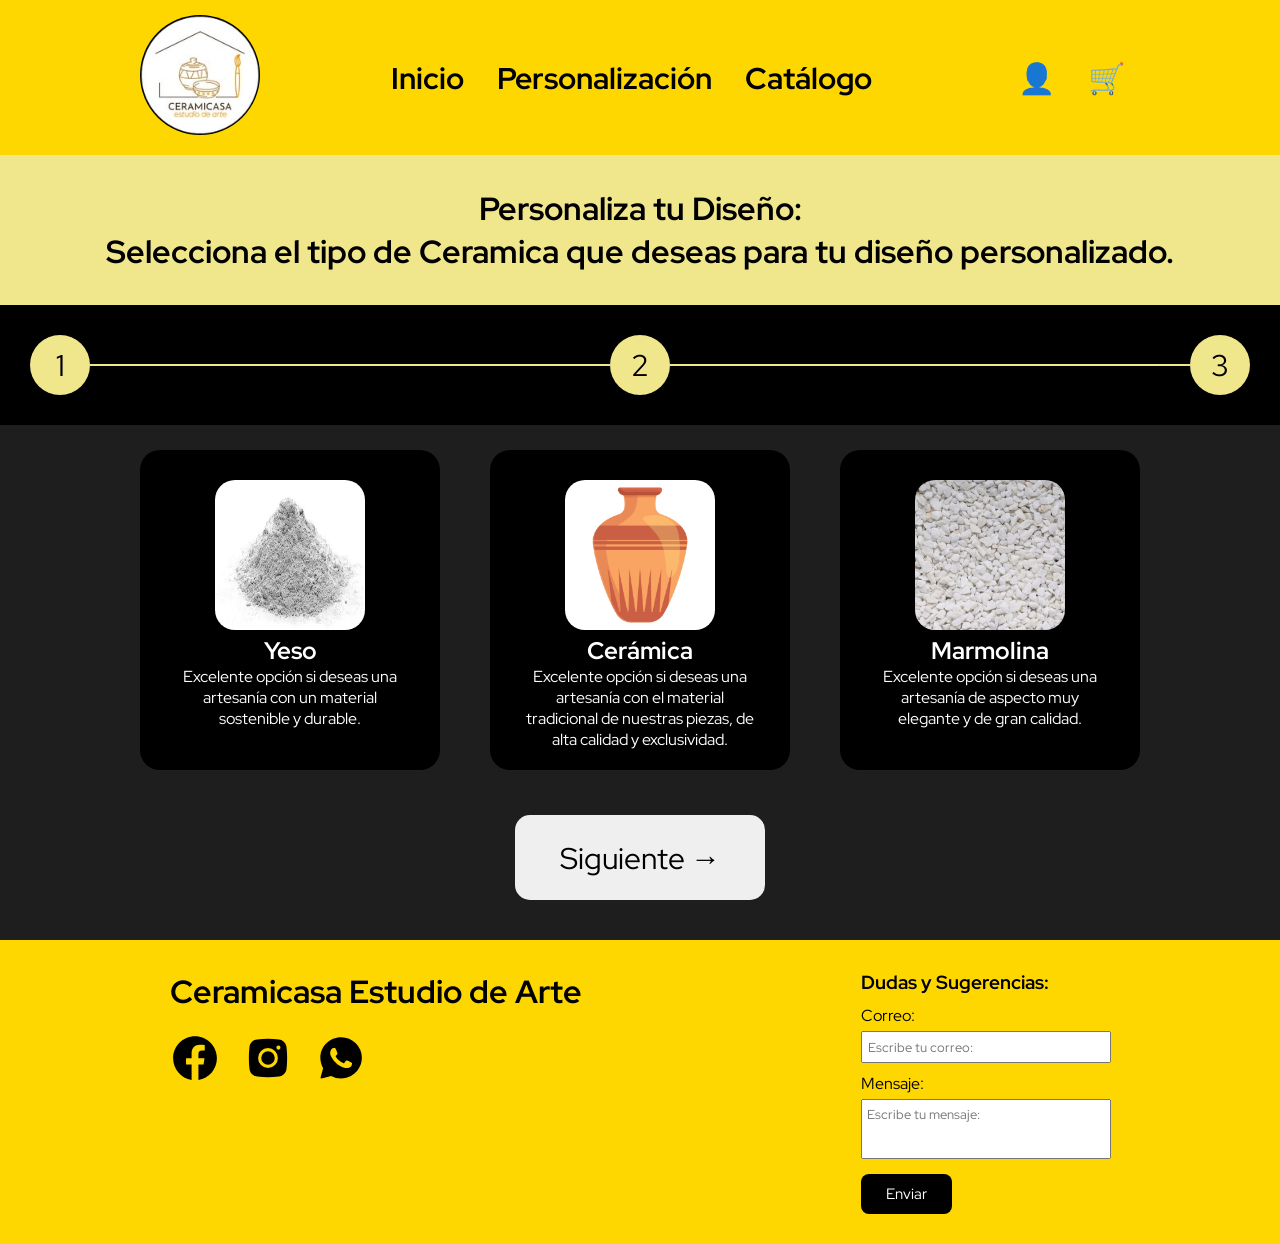
<file: Pagina Principal/Personalización/paso1.html>
<!DOCTYPE html>
<html lang="en">
<head>
    <meta charset="UTF-8">
    <meta name="viewport" content="width=device-width, initial-scale=1.0">
    <title>Solicitud de Diseño</title>
    <link rel="icon" type="image/png" href="/Pagina Principal/Imagenes/LogoCeramicasa.jpg">
    <link rel="stylesheet" href="/Pagina Principal/style.css">
    <link rel="stylesheet" href="PersonalizationStyles.css">
    <link rel="stylesheet" href="/Pagina Principal/Catálogo/catalogstyle.css">
</head>
<body>
    <header>
        <nav>
            <div class="icono">
                <a href="/Pagina Principal/index.html">
                    <img src="/Pagina Principal/Imagenes/LogoCeramicasa.jpg">
                </a>
            </div>
            <div class="menuprincipal">
                <ul>
                    <li><a href="/Pagina Principal/index.html">Inicio</a></li>
                    <li><a href="#">Personalización</a></li>
                    <li><a href="/Pagina Principal/Catálogo/catalog.html">Catálogo</a></li>
                </ul>
            </div>
            <div class="perfilycarritodecompras">
                <ul>
                    <li><a href="/Pagina Principal/RegistroEInicioDeSesión/iniciarsesion.html">👤</a></li>
                    <li><a href="#" id="cartIconBtn" onclick="toggleCartPanel(event)">🛒</a></li>
                </ul>
            </div>
        </nav>
    </header>

    <main>
        <div id="cartPanel" class="cart-panel"></div>
        <h1 id="titulo">Personaliza tu Diseño: <br>
            Selecciona el tipo de Ceramica que deseas para tu diseño personalizado.
        </h1>

        <div id="fondoBarra">
            <div id="barraPasos">
                <div class="circuloPaso">1</div>
                <div class="linea"></div>
                <div class="circuloPaso">2</div>
                <div class="linea"></div>
                <div class="circuloPaso">3</div>
            </div>
        </div>
        

        <div id="contenidoPaso">
            <form action="" method="post">
                <input type="radio" id="yeso" name="material" value="yeso">
                <label for="yeso">
                    <img src="/Pagina Principal/Imagenes/yeso.png" alt="Imagen de yeso">
                    <h2>Yeso</h2>
                    <p>Excelente opción si deseas una artesanía con un material sostenible y durable.</p>
                </label>
                
                <input type="radio" id="ceramica" name="material" value="ceramica">
                <label for="ceramica">
                    <img src="/Pagina Principal/Imagenes/ceramica.png" alt="Imagen de Cerámica">
                    <h2>Cerámica</h2>
                    <p>Excelente opción si deseas una artesanía con el material tradicional de nuestras piezas, de alta calidad y exclusividad.</p>
                </label>
                
                <input type="radio" id="marmolina" name="material" value="marmolina">
                <label for="marmolina">
                    <img src="/Pagina Principal/Imagenes/marmolina.png" alt="Imagen de marmolina">
                    <h2>Marmolina</h2>
                    <p>Excelente opción si deseas una artesanía de aspecto muy elegante y de gran calidad.</p>
                </label>
            </form>
        </div>

        <div id="stepButtons">
            <button id="nextButton">Siguiente &rarr;</button>
        </div>
    </main>

    <footer>
        <div class="paneldeabajo">
            <p class="titulo-footer">Ceramicasa Estudio de Arte</p>
            <div id="redes">
                <a href="https://www.facebook.com/ceramicasaestudiodearte" target="_blank"><svg xmlns="http://www.w3.org/2000/svg" xmlns:xlink="http://www.w3.org/1999/xlink" aria-hidden="true" role="img" viewBox="0 0 16 16"><path fill="currentColor" d="M8 1C4.13 1 1 4.15 1 8.04c0 3.51 2.56 6.43 5.91 6.96v-4.92H5.13V8.04h1.78V6.49c0-1.77 1.05-2.74 2.64-2.74c.77 0 1.57.14 1.57.14v1.73h-.88c-.87 0-1.14.54-1.14 1.1v1.32h1.94l-.31 2.04H9.1V15c3.35-.53 5.91-3.44 5.91-6.96c0-3.89-3.13-7.04-7-7.04Z"></path></svg></a>
                <a href="https://www.instagram.com/ceramicasa_estudio_de_arte/" target="_blank"><svg xmlns="http://www.w3.org/2000/svg" xmlns:xlink="http://www.w3.org/1999/xlink" aria-hidden="true" role="img" viewBox="0 0 24 24"><path fill="currentColor" d="M12 8.75a3.25 3.25 0 1 0 0 6.5a3.25 3.25 0 0 0 0-6.5"></path><path fill="currentColor" fill-rule="evenodd" d="M6.77 3.082a47.5 47.5 0 0 1 10.46 0c1.899.212 3.43 1.707 3.653 3.613a45.7 45.7 0 0 1 0 10.61c-.223 1.906-1.754 3.401-3.652 3.614a47.5 47.5 0 0 1-10.461 0c-1.899-.213-3.43-1.708-3.653-3.613a45.7 45.7 0 0 1 0-10.611C3.34 4.789 4.871 3.294 6.77 3.082M17 6a1 1 0 1 0 0 2a1 1 0 0 0 0-2m-9.75 6a4.75 4.75 0 1 1 9.5 0a4.75 4.75 0 0 1-9.5 0" clip-rule="evenodd"></path></svg></a>
                <a href="https://api.whatsapp.com/send/?phone=573015690865&text&type=phone_number&app_absent=0" target="_blank"><svg xmlns="http://www.w3.org/2000/svg" xmlns:xlink="http://www.w3.org/1999/xlink" aria-hidden="true" role="img" viewBox="0 0 24 24"><mask id="iconifyReact416" fill="#fff"><path fill-rule="evenodd" d="M2.184 21.331a.4.4 0 0 0 .487.494l4.607-1.204a10 10 0 0 0 4.76 1.207h.004c5.486 0 9.958-4.446 9.958-9.912a9.83 9.83 0 0 0-2.914-7.011A9.92 9.92 0 0 0 12.042 2c-5.486 0-9.958 4.446-9.958 9.911c0 1.739.458 3.447 1.33 4.954zM8.886 7.17c.183.005.386.015.579.443c.128.285.343.81.519 1.238c.137.333.249.607.277.663c.065.128.104.275.02.448l-.028.058c-.068.14-.116.24-.23.37l-.143.17c-.085.104-.17.206-.242.278c-.129.128-.262.266-.114.522s.668 1.098 1.435 1.777a6.6 6.6 0 0 0 1.903 1.2q.105.045.17.076c.257.128.41.108.558-.064c.149-.173.643-.749.817-1.005c.168-.256.34-.216.578-.128c.238.089 1.504.71 1.761.837l.143.07c.179.085.3.144.352.23c.064.109.064.62-.148 1.222c-.218.6-1.267 1.176-1.742 1.22l-.135.016c-.436.052-.988.12-2.956-.655c-2.426-.954-4.027-3.32-4.35-3.799l-.053-.076l-.005-.008c-.148-.197-1.049-1.402-1.049-2.646c0-1.19.587-1.81.854-2.092l.047-.05a.95.95 0 0 1 .687-.32c.173 0 .347 0 .495.005" clip-rule="evenodd"></path></mask><path fill="currentColor" fill-rule="evenodd" stroke="currentColor" stroke-linejoin="round" stroke-width="2" d="M2.184 21.331a.4.4 0 0 0 .487.494l4.607-1.204a10 10 0 0 0 4.76 1.207h.004c5.486 0 9.958-4.446 9.958-9.912a9.83 9.83 0 0 0-2.914-7.011A9.92 9.92 0 0 0 12.042 2c-5.486 0-9.958 4.446-9.958 9.911c0 1.739.458 3.447 1.33 4.954zM8.886 7.17c.183.005.386.015.579.443c.128.285.343.81.519 1.238c.137.333.249.607.277.663c.065.128.104.275.02.448l-.028.058c-.068.14-.116.24-.23.37l-.143.17c-.085.104-.17.206-.242.278c-.129.128-.262.266-.114.522s.668 1.098 1.435 1.777a6.6 6.6 0 0 0 1.903 1.2q.105.045.17.076c.257.128.41.108.558-.064c.149-.173.643-.749.817-1.005c.168-.256.34-.216.578-.128c.238.089 1.504.71 1.761.837l.143.07c.179.085.3.144.352.23c.064.109.064.62-.148 1.222c-.218.6-1.267 1.176-1.742 1.22l-.135.016c-.436.052-.988.12-2.956-.655c-2.426-.954-4.027-3.32-4.35-3.799l-.053-.076l-.005-.008c-.148-.197-1.049-1.402-1.049-2.646c0-1.19.587-1.81.854-2.092l.047-.05a.95.95 0 0 1 .687-.32c.173 0 .347 0 .495.005Z" clip-rule="evenodd" mask="url(#iconifyReact416)"></path></svg></a>
            </div>
        </div>

        <div id="contacto">
            <h3>Dudas y Sugerencias:</h3>
            <label>Correo:</label><br>
            <input type="email" placeholder="Escribe tu correo:"><br>
            <label>Mensaje:</label><br>
            <textarea placeholder="Escribe tu mensaje:"></textarea><br>
            <button onclick="alert('Correo enviado exitosamente!')">Enviar</button>
        </div>
    </footer>
    <script src="/Pagina Principal/Carrito/carrito-panel.js"></script>
    <script src="paso1.js"></script>
</body>
</html>
</file>
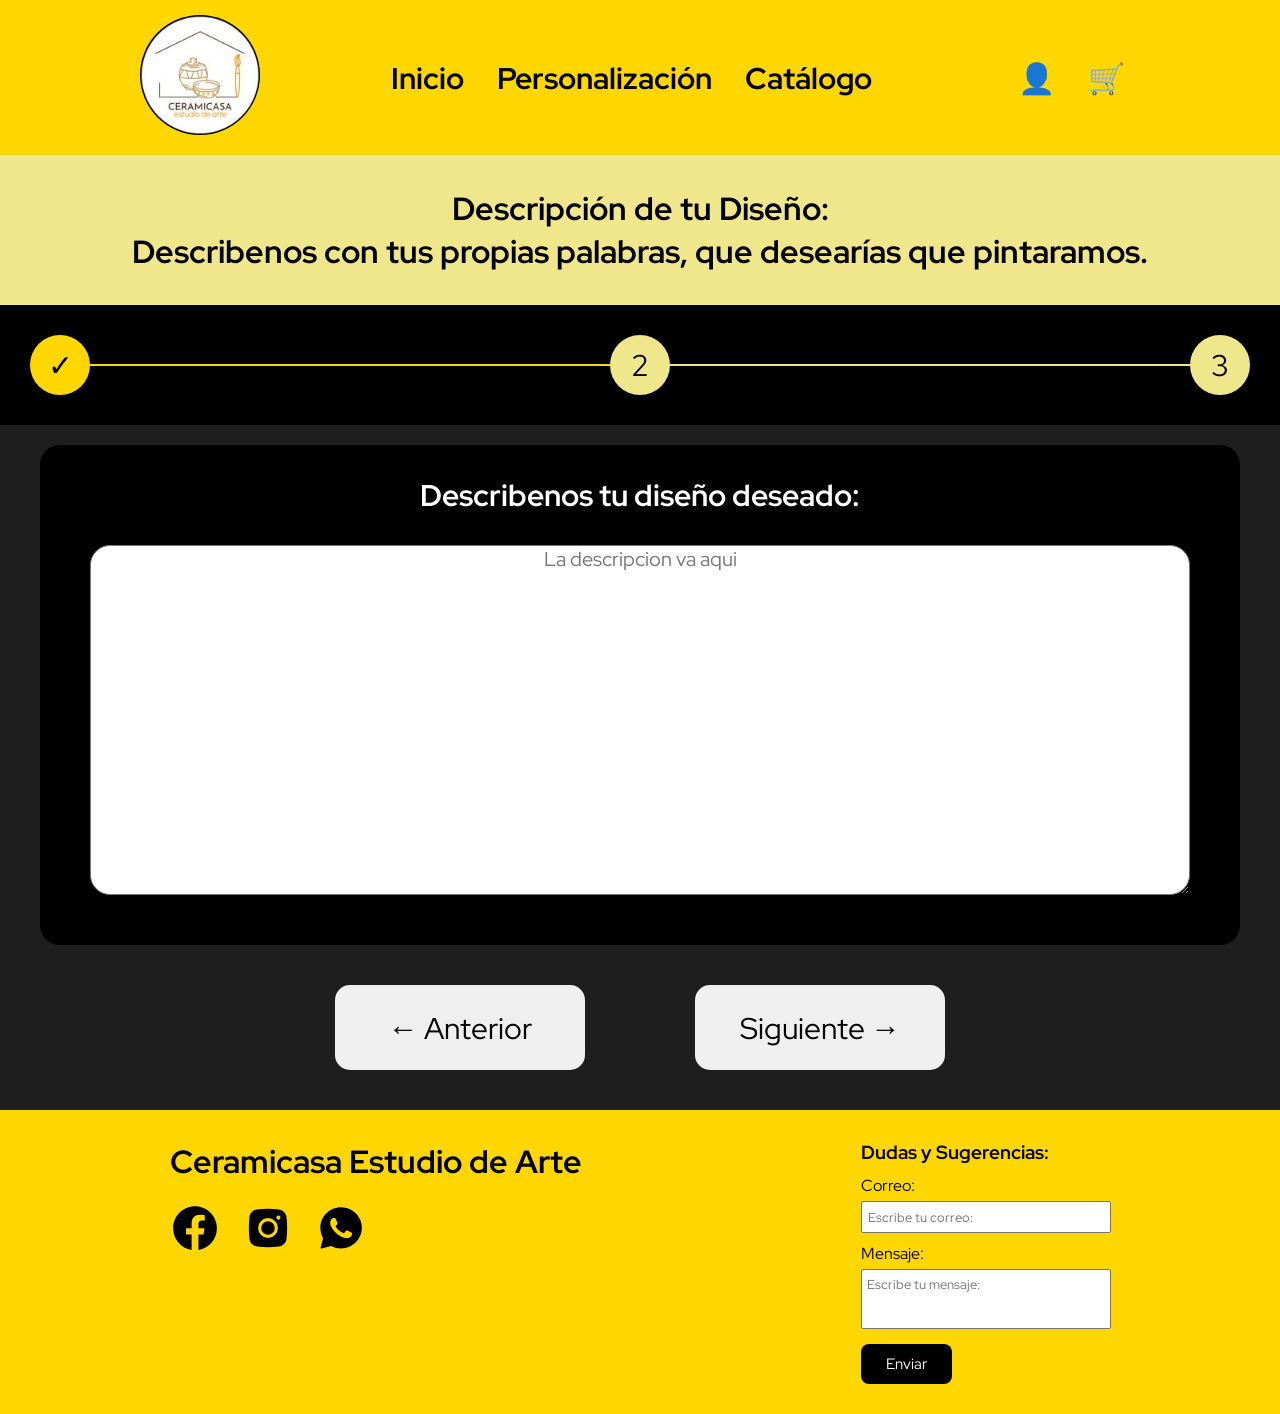
<file: Pagina Principal/Personalización/paso2.html>
<!DOCTYPE html>
<html lang="en">
<head>
    <meta charset="UTF-8">
    <meta name="viewport" content="width=device-width, initial-scale=1.0">
    <title>Solicitud de Diseño</title>
    <link rel="icon" type="image/png" href="/Pagina Principal/Imagenes/LogoCeramicasa.jpg">
    <link rel="stylesheet" href="/Pagina Principal/style.css">
    <link rel="stylesheet" href="PersonalizationStyles.css">
    <link rel="stylesheet" href="/Pagina Principal/Catálogo/catalogstyle.css">
</head>
<body>
    <header>
        <nav>
            <div class="icono">
                <a href="/Pagina Principal/index.html">
                    <img src="/Pagina Principal/Imagenes/LogoCeramicasa.jpg">
                </a>
            </div>
            <div class="menuprincipal">
                <ul>
                    <li><a href="/Pagina Principal/index.html">Inicio</a></li>
                    <li><a href="paso1.html">Personalización</a></li>
                    <li><a href="/Pagina Principal/Catálogo/catalog.html">Catálogo</a></li>
                </ul>
            </div>
            <div class="perfilycarritodecompras">
                <ul>
                    <li><a href="/Pagina Principal/RegistroEInicioDeSesión/iniciarsesion.html">👤</a></li>
                    <li><a href="#" id="cartIconBtn" onclick="toggleCartPanel(event)">🛒</a></li>
                </ul>
            </div>
        </nav>
    </header>

    <main>
        <div id="cartPanel" class="cart-panel"></div>

        <h1 id="titulo">Descripción de tu Diseño: <br>
            Describenos con tus propias palabras, que desearías que pintaramos.
        </h1>

        <div id="fondoBarra">
            <div id="barraPasos">
                <div class="circuloPaso" style="background-color: #FFD700;">&check;</div>
                <div class="linea" style="background-color: #FFD700;"></div>
                <div class="circuloPaso">2</div>
                <div class="linea"></div>
                <div class="circuloPaso">3</div>
            </div>
        </div>

        <div id="contenidoPaso2">
            <form action="" method="post">
                <div id="contenedorPaso2">
                    <h2>Describenos tu diseño deseado:</h2>
                    <textarea id="descripcion" placeholder="La descripcion va aqui"></textarea>
                </div>
            </form>
        </div>
        
        <div id="stepButtons">
            <button id="previousButton">&larr; Anterior</button>
            <button id="nextButton">Siguiente &rarr;</button>
        </div>
    </main>

    <footer>
        <div class="paneldeabajo">
            <p class="titulo-footer">Ceramicasa Estudio de Arte</p>
            <div id="redes">
                <a href="https://www.facebook.com/ceramicasaestudiodearte" target="_blank"><svg xmlns="http://www.w3.org/2000/svg" xmlns:xlink="http://www.w3.org/1999/xlink" aria-hidden="true" role="img" viewBox="0 0 16 16"><path fill="currentColor" d="M8 1C4.13 1 1 4.15 1 8.04c0 3.51 2.56 6.43 5.91 6.96v-4.92H5.13V8.04h1.78V6.49c0-1.77 1.05-2.74 2.64-2.74c.77 0 1.57.14 1.57.14v1.73h-.88c-.87 0-1.14.54-1.14 1.1v1.32h1.94l-.31 2.04H9.1V15c3.35-.53 5.91-3.44 5.91-6.96c0-3.89-3.13-7.04-7-7.04Z"></path></svg></a>
                <a href="https://www.instagram.com/ceramicasa_estudio_de_arte/" target="_blank"><svg xmlns="http://www.w3.org/2000/svg" xmlns:xlink="http://www.w3.org/1999/xlink" aria-hidden="true" role="img" viewBox="0 0 24 24"><path fill="currentColor" d="M12 8.75a3.25 3.25 0 1 0 0 6.5a3.25 3.25 0 0 0 0-6.5"></path><path fill="currentColor" fill-rule="evenodd" d="M6.77 3.082a47.5 47.5 0 0 1 10.46 0c1.899.212 3.43 1.707 3.653 3.613a45.7 45.7 0 0 1 0 10.61c-.223 1.906-1.754 3.401-3.652 3.614a47.5 47.5 0 0 1-10.461 0c-1.899-.213-3.43-1.708-3.653-3.613a45.7 45.7 0 0 1 0-10.611C3.34 4.789 4.871 3.294 6.77 3.082M17 6a1 1 0 1 0 0 2a1 1 0 0 0 0-2m-9.75 6a4.75 4.75 0 1 1 9.5 0a4.75 4.75 0 0 1-9.5 0" clip-rule="evenodd"></path></svg></a>
                <a href="https://api.whatsapp.com/send/?phone=573015690865&text&type=phone_number&app_absent=0" target="_blank"><svg xmlns="http://www.w3.org/2000/svg" xmlns:xlink="http://www.w3.org/1999/xlink" aria-hidden="true" role="img" viewBox="0 0 24 24"><mask id="iconifyReact416" fill="#fff"><path fill-rule="evenodd" d="M2.184 21.331a.4.4 0 0 0 .487.494l4.607-1.204a10 10 0 0 0 4.76 1.207h.004c5.486 0 9.958-4.446 9.958-9.912a9.83 9.83 0 0 0-2.914-7.011A9.92 9.92 0 0 0 12.042 2c-5.486 0-9.958 4.446-9.958 9.911c0 1.739.458 3.447 1.33 4.954zM8.886 7.17c.183.005.386.015.579.443c.128.285.343.81.519 1.238c.137.333.249.607.277.663c.065.128.104.275.02.448l-.028.058c-.068.14-.116.24-.23.37l-.143.17c-.085.104-.17.206-.242.278c-.129.128-.262.266-.114.522s.668 1.098 1.435 1.777a6.6 6.6 0 0 0 1.903 1.2q.105.045.17.076c.257.128.41.108.558-.064c.149-.173.643-.749.817-1.005c.168-.256.34-.216.578-.128c.238.089 1.504.71 1.761.837l.143.07c.179.085.3.144.352.23c.064.109.064.62-.148 1.222c-.218.6-1.267 1.176-1.742 1.22l-.135.016c-.436.052-.988.12-2.956-.655c-2.426-.954-4.027-3.32-4.35-3.799l-.053-.076l-.005-.008c-.148-.197-1.049-1.402-1.049-2.646c0-1.19.587-1.81.854-2.092l.047-.05a.95.95 0 0 1 .687-.32c.173 0 .347 0 .495.005" clip-rule="evenodd"></path></mask><path fill="currentColor" fill-rule="evenodd" stroke="currentColor" stroke-linejoin="round" stroke-width="2" d="M2.184 21.331a.4.4 0 0 0 .487.494l4.607-1.204a10 10 0 0 0 4.76 1.207h.004c5.486 0 9.958-4.446 9.958-9.912a9.83 9.83 0 0 0-2.914-7.011A9.92 9.92 0 0 0 12.042 2c-5.486 0-9.958 4.446-9.958 9.911c0 1.739.458 3.447 1.33 4.954zM8.886 7.17c.183.005.386.015.579.443c.128.285.343.81.519 1.238c.137.333.249.607.277.663c.065.128.104.275.02.448l-.028.058c-.068.14-.116.24-.23.37l-.143.17c-.085.104-.17.206-.242.278c-.129.128-.262.266-.114.522s.668 1.098 1.435 1.777a6.6 6.6 0 0 0 1.903 1.2q.105.045.17.076c.257.128.41.108.558-.064c.149-.173.643-.749.817-1.005c.168-.256.34-.216.578-.128c.238.089 1.504.71 1.761.837l.143.07c.179.085.3.144.352.23c.064.109.064.62-.148 1.222c-.218.6-1.267 1.176-1.742 1.22l-.135.016c-.436.052-.988.12-2.956-.655c-2.426-.954-4.027-3.32-4.35-3.799l-.053-.076l-.005-.008c-.148-.197-1.049-1.402-1.049-2.646c0-1.19.587-1.81.854-2.092l.047-.05a.95.95 0 0 1 .687-.32c.173 0 .347 0 .495.005Z" clip-rule="evenodd" mask="url(#iconifyReact416)"></path></svg></a>
            </div>
        </div>

        <div id="contacto">
            <h3>Dudas y Sugerencias:</h3>
            <label>Correo:</label><br>
            <input type="email" placeholder="Escribe tu correo:"><br>
            <label>Mensaje:</label><br>
            <textarea placeholder="Escribe tu mensaje:"></textarea><br>
            <button onclick="alert('Correo enviado exitosamente!')">Enviar</button>
        </div>
    </footer>

    <script src="/Pagina Principal/Carrito/carrito-panel.js"></script>
    <script src="paso2.js"></script>
</body>
</html>
</file>
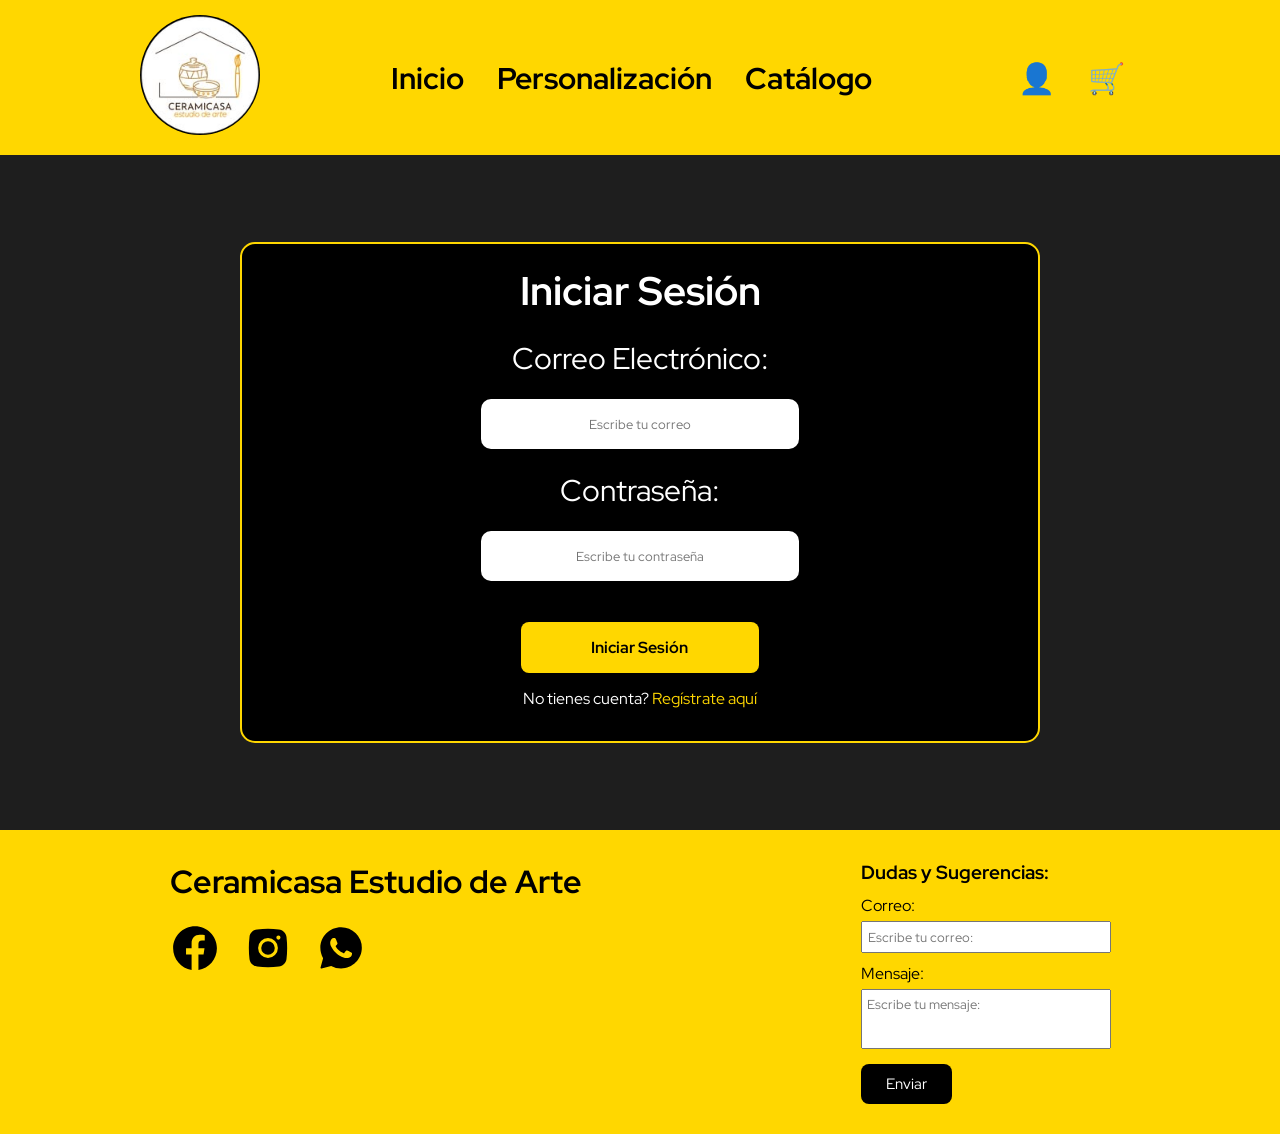
<file: Pagina Principal/RegistroEInicioDeSesión/iniciarsesion.html>
<!DOCTYPE html>
<html lang="en">
<head>
    <meta charset="UTF-8">
    <meta name="viewport" content="width=device-width, initial-scale=1.0">
    <title>Ceramicasa Estudio de Arte</title>
    <link rel="icon" type="image/png" href="/Pagina Principal/Imagenes/LogoCeramicasa.jpg">
    <link rel="stylesheet" href="/Pagina Principal/style.css">
    <link rel="stylesheet" href="/Pagina Principal/Catálogo/catalogstyle.css">
    <link rel="stylesheet" href="registerloginstyle.css">
</head>
<body>
    <header>
        <nav>
            <div class="icono">
                <a href="/Pagina Principal/index.html">
                    <img src="/Pagina Principal/Imagenes/LogoCeramicasa.jpg">
                </a>
            </div>
            <div class="menuprincipal">
                <ul>
                    <li><a href="/Pagina Principal/index.html">Inicio</a></li>
                    <li><a href="/Pagina Principal/Personalización/paso1.html">Personalización</a></li>
                    <li><a href="/Pagina Principal/Catálogo/catalog.html">Catálogo</a></li>
                </ul>
            </div>
            <div class="perfilycarritodecompras">
                <ul>
                    <li><a href="#">👤</a></li>
                    <li><a href="#" onclick="alert('Tienes que estar dentro del catálogo o de la solicitud de diseño para poder ver el carrito de compra!');">🛒</a></li>
                </ul>
            </div>
        </nav>
    </header>
    
    <main>
        <form class="formularioInicioORegistro" method="post">
            <h2>Iniciar Sesión</h2><br>
            <label for="email">Correo Electrónico:</label><br>
            <input type="email" id="email" name="email" placeholder="Escribe tu correo" required><br>
            <label for="password">Contraseña:</label><br>
            <input type="password" id="password" name="password" placeholder="Escribe tu contraseña" required><br>
            <button type="submit">Iniciar Sesión</button>
            <p class="cambio">No tienes cuenta? <a href="registrarse.html">Regístrate aquí</a></p>
        </form>
    </main>   

    <footer>
        <div class="paneldeabajo">
            <p class="titulo-footer">Ceramicasa Estudio de Arte</p>
            <div id="redes">
                <a href="https://www.facebook.com/ceramicasaestudiodearte" target="_blank"><svg xmlns="http://www.w3.org/2000/svg" xmlns:xlink="http://www.w3.org/1999/xlink" aria-hidden="true" role="img" viewBox="0 0 16 16"><path fill="currentColor" d="M8 1C4.13 1 1 4.15 1 8.04c0 3.51 2.56 6.43 5.91 6.96v-4.92H5.13V8.04h1.78V6.49c0-1.77 1.05-2.74 2.64-2.74c.77 0 1.57.14 1.57.14v1.73h-.88c-.87 0-1.14.54-1.14 1.1v1.32h1.94l-.31 2.04H9.1V15c3.35-.53 5.91-3.44 5.91-6.96c0-3.89-3.13-7.04-7-7.04Z"></path></svg></a>
                <a href="https://www.instagram.com/ceramicasa_estudio_de_arte/" target="_blank"><svg xmlns="http://www.w3.org/2000/svg" xmlns:xlink="http://www.w3.org/1999/xlink" aria-hidden="true" role="img" viewBox="0 0 24 24"><path fill="currentColor" d="M12 8.75a3.25 3.25 0 1 0 0 6.5a3.25 3.25 0 0 0 0-6.5"></path><path fill="currentColor" fill-rule="evenodd" d="M6.77 3.082a47.5 47.5 0 0 1 10.46 0c1.899.212 3.43 1.707 3.653 3.613a45.7 45.7 0 0 1 0 10.61c-.223 1.906-1.754 3.401-3.652 3.614a47.5 47.5 0 0 1-10.461 0c-1.899-.213-3.43-1.708-3.653-3.613a45.7 45.7 0 0 1 0-10.611C3.34 4.789 4.871 3.294 6.77 3.082M17 6a1 1 0 1 0 0 2a1 1 0 0 0 0-2m-9.75 6a4.75 4.75 0 1 1 9.5 0a4.75 4.75 0 0 1-9.5 0" clip-rule="evenodd"></path></svg></a>
                <a href="https://api.whatsapp.com/send/?phone=573015690865&text&type=phone_number&app_absent=0" target="_blank"><svg xmlns="http://www.w3.org/2000/svg" xmlns:xlink="http://www.w3.org/1999/xlink" aria-hidden="true" role="img" viewBox="0 0 24 24"><mask id="iconifyReact416" fill="#fff"><path fill-rule="evenodd" d="M2.184 21.331a.4.4 0 0 0 .487.494l4.607-1.204a10 10 0 0 0 4.76 1.207h.004c5.486 0 9.958-4.446 9.958-9.912a9.83 9.83 0 0 0-2.914-7.011A9.92 9.92 0 0 0 12.042 2c-5.486 0-9.958 4.446-9.958 9.911c0 1.739.458 3.447 1.33 4.954zM8.886 7.17c.183.005.386.015.579.443c.128.285.343.81.519 1.238c.137.333.249.607.277.663c.065.128.104.275.02.448l-.028.058c-.068.14-.116.24-.23.37l-.143.17c-.085.104-.17.206-.242.278c-.129.128-.262.266-.114.522s.668 1.098 1.435 1.777a6.6 6.6 0 0 0 1.903 1.2q.105.045.17.076c.257.128.41.108.558-.064c.149-.173.643-.749.817-1.005c.168-.256.34-.216.578-.128c.238.089 1.504.71 1.761.837l.143.07c.179.085.3.144.352.23c.064.109.064.62-.148 1.222c-.218.6-1.267 1.176-1.742 1.22l-.135.016c-.436.052-.988.12-2.956-.655c-2.426-.954-4.027-3.32-4.35-3.799l-.053-.076l-.005-.008c-.148-.197-1.049-1.402-1.049-2.646c0-1.19.587-1.81.854-2.092l.047-.05a.95.95 0 0 1 .687-.32c.173 0 .347 0 .495.005" clip-rule="evenodd"></path></mask><path fill="currentColor" fill-rule="evenodd" stroke="currentColor" stroke-linejoin="round" stroke-width="2" d="M2.184 21.331a.4.4 0 0 0 .487.494l4.607-1.204a10 10 0 0 0 4.76 1.207h.004c5.486 0 9.958-4.446 9.958-9.912a9.83 9.83 0 0 0-2.914-7.011A9.92 9.92 0 0 0 12.042 2c-5.486 0-9.958 4.446-9.958 9.911c0 1.739.458 3.447 1.33 4.954zM8.886 7.17c.183.005.386.015.579.443c.128.285.343.81.519 1.238c.137.333.249.607.277.663c.065.128.104.275.02.448l-.028.058c-.068.14-.116.24-.23.37l-.143.17c-.085.104-.17.206-.242.278c-.129.128-.262.266-.114.522s.668 1.098 1.435 1.777a6.6 6.6 0 0 0 1.903 1.2q.105.045.17.076c.257.128.41.108.558-.064c.149-.173.643-.749.817-1.005c.168-.256.34-.216.578-.128c.238.089 1.504.71 1.761.837l.143.07c.179.085.3.144.352.23c.064.109.064.62-.148 1.222c-.218.6-1.267 1.176-1.742 1.22l-.135.016c-.436.052-.988.12-2.956-.655c-2.426-.954-4.027-3.32-4.35-3.799l-.053-.076l-.005-.008c-.148-.197-1.049-1.402-1.049-2.646c0-1.19.587-1.81.854-2.092l.047-.05a.95.95 0 0 1 .687-.32c.173 0 .347 0 .495.005Z" clip-rule="evenodd" mask="url(#iconifyReact416)"></path></svg></a>
            </div>
        </div>

        <div id="contacto">
            <h3>Dudas y Sugerencias:</h3>
            <label>Correo:</label><br>
            <input type="email" placeholder="Escribe tu correo:"><br>
            <label>Mensaje:</label><br>
            <textarea placeholder="Escribe tu mensaje:"></textarea><br>
            <button onclick="alert('Correo enviado exitosamente!')">Enviar</button>
        </div>
    </footer>

    <script src="/Pagina Principal/Carrito/carrito-panel.js"></script>
    <script src="loginregister.js"></script>
</body>
</html>
</file>
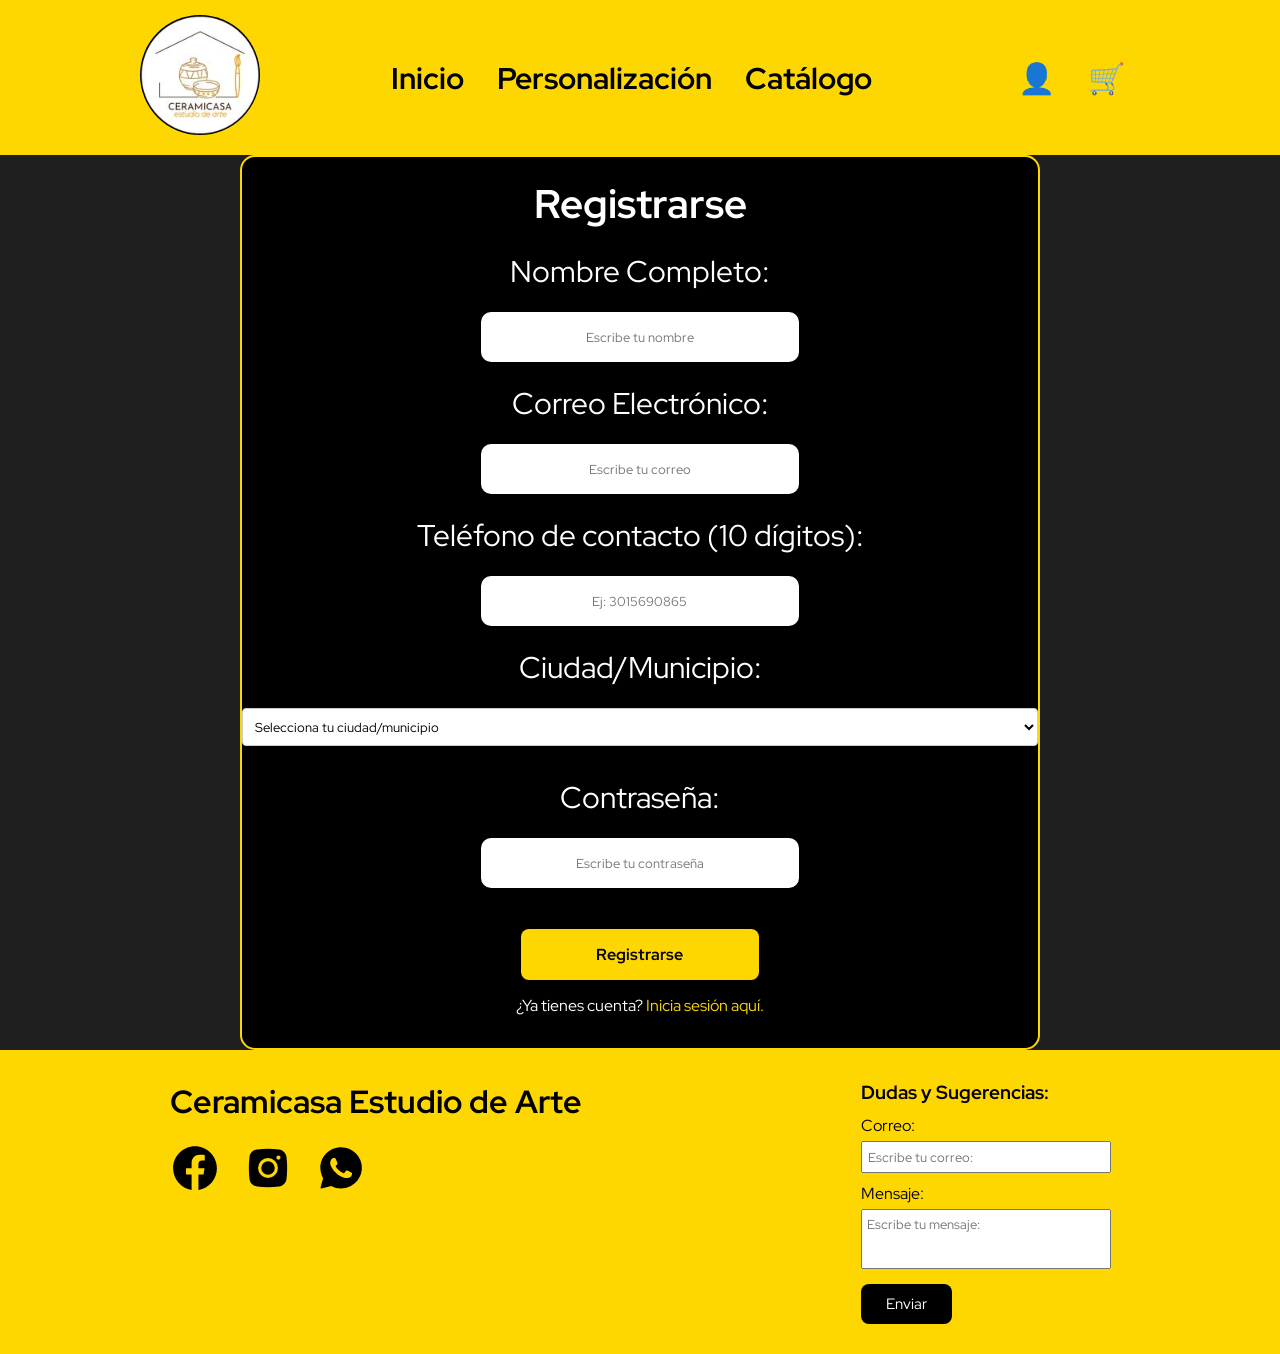
<file: Pagina Principal/RegistroEInicioDeSesión/registrarse.html>
<!DOCTYPE html>
<html lang="en">
<head>
    <meta charset="UTF-8">
    <meta name="viewport" content="width=device-width, initial-scale=1.0">
    <title>Ceramicasa Estudio de Arte - Registro</title>
    <link rel="icon" type="image/png" href="/Pagina Principal/Imagenes/LogoCeramicasa.jpg">
    <link rel="stylesheet" href="/Pagina Principal/style.css">
    <link rel="stylesheet" href="/Pagina Principal/Catálogo/catalogstyle.css">
    <link rel="stylesheet" href="registerloginstyle.css">
</head>
<body>
    <header>
        <nav>
            <div class="icono">
                <a href="/Pagina Principal/index.html">
                    <img src="/Pagina Principal/Imagenes/LogoCeramicasa.jpg">
                </a>
            </div>
            <div class="menuprincipal">
                <ul>
                    <li><a href="/Pagina Principal/index.html">Inicio</a></li>
                    <li><a href="/Pagina Principal/Personalización/paso1.html">Personalización</a></li>
                    <li><a href="/Pagina Principal/Catálogo/catalog.html">Catálogo</a></li>
                </ul>
            </div>
            <div class="perfilycarritodecompras">
                <ul>
                    <li><a href="#">👤</a></li>
                    <li><a href="#" onclick="alert('Tienes que estar dentro del catálogo o de la solicitud de diseño para poder ver el carrito de compra!');">🛒</a></li>
                </ul>
            </div>
        </nav>
    </header>
    
    <main>
        <form class="formularioInicioORegistro" method="post">
            <h2>Registrarse</h2><br>
            
            <label for="nombre">Nombre Completo:</label><br>
            <input type="text" id="nombre" name="nombre" placeholder="Escribe tu nombre" required><br>
            
            <label for="email">Correo Electrónico:</label><br>
            <input type="email" id="email" name="email" placeholder="Escribe tu correo" required><br>
            
            <label for="telefono">Teléfono de contacto (10 dígitos):</label><br>
            <input type="tel" id="telefono" name="telefono" placeholder="Ej: 3015690865" pattern="[0-9]{10}" title="El número de teléfono debe tener exactamente 10 dígitos numéricos" required><br>
            
            <label for="ciudad">Ciudad/Municipio:</label><br>
            <select id="ciudad" name="ciudad" required style="width: 100%; padding: 8px; margin-bottom: 10px; border-radius: 4px; border: 1px solid #ccc; background-color: white;">
                <option value="" disabled selected>Selecciona tu ciudad/municipio</option>
                <option value="Bogotá">Bogotá D.C.</option>
                <option value="Medellín">Medellín (Antioquia)</option>
                <option value="Cali">Cali (Valle del Cauca)</option>
                <option value="Barranquilla">Barranquilla (Atlántico)</option>
                <option value="Bucaramanga">Bucaramanga (Santander)</option>
                <option value="Cartagena">Cartagena (Bolívar)</option>
                <option value="Cúcuta">Cúcuta (Norte de Santander)</option>
                <option value="Pereira">Pereira (Risaralda)</option>
                <option value="Ibagué">Ibagué (Tolima)</option>
                <option value="Santa Marta">Santa Marta (Magdalena)</option>
                <option value="Manizales">Manizales (Caldas)</option>
                <option value="Pasto">Pasto (Nariño)</option>
                <option value="Villavicencio">Villavicencio (Meta)</option>
                <option value="Neiva">Neiva (Huila)</option>
                <option value="Armenia">Armenia (Quindío)</option>
                <option value="Valledupar">Valledupar (Cesar)</option>
                <option value="Montería">Montería (Córdoba)</option>
                <option value="Envigado">Envigado (Antioquia)</option>
                <option value="Bello">Bello (Antioquia)</option>
                <option value="Itagüí">Itagüí (Antioquia)</option>
                <option value="Soledad">Soledad (Atlántico)</option>
                <option value="Soacha">Soacha (Cundinamarca)</option>
            </select><br>
            
            <label for="password">Contraseña:</label><br>
            <input type="password" id="password" name="password" placeholder="Escribe tu contraseña" required><br>
            
            <button type="submit">Registrarse</button>
            <p class="cambio">¿Ya tienes cuenta? <a href="iniciarsesion.html">Inicia sesión aquí.</a></p>
        </form>
    </main>   

    <footer>
        <div class="paneldeabajo">
            <p class="titulo-footer">Ceramicasa Estudio de Arte</p>
            <div id="redes">
                <a href="https://www.facebook.com/ceramicasaestudiodearte" target="_blank"><svg xmlns="http://www.w3.org/2000/svg" viewBox="0 0 16 16"><path fill="currentColor" d="M8 1C4.13 1 1 4.15 1 8.04c0 3.51 2.56 6.43 5.91 6.96v-4.92H5.13V8.04h1.78V6.49c0-1.77 1.05-2.74 2.64-2.74c.77 0 1.57.14 1.57.14v1.73h-.88c-.87 0-1.14.54-1.14 1.1v1.32h1.94l-.31 2.04H9.1V15c3.35-.53 5.91-3.44 5.91-6.96c0-3.89-3.13-7.04-7-7.04Z"></path></svg></a>
                <a href="https://www.instagram.com/ceramicasa_estudio_de_arte/" target="_blank"><svg xmlns="http://www.w3.org/2000/svg" viewBox="0 0 24 24"><path fill="currentColor" d="M12 8.75a3.25 3.25 0 1 0 0 6.5a3.25 3.25 0 0 0 0-6.5"></path><path fill="currentColor" fill-rule="evenodd" d="M6.77 3.082a47.5 47.5 0 0 1 10.46 0c1.899.212 3.43 1.707 3.653 3.613a45.7 45.7 0 0 1 0 10.61c-.223 1.906-1.754 3.401-3.652 3.614a47.5 47.5 0 0 1-10.461 0c-1.899-.213-3.43-1.708-3.653-3.613a45.7 45.7 0 0 1 0-10.611C3.34 4.789 4.871 3.294 6.77 3.082M17 6a1 1 0 1 0 0 2a1 1 0 0 0 0-2m-9.75 6a4.75 4.75 0 1 1 9.5 0a4.75 4.75 0 0 1-9.5 0" clip-rule="evenodd"></path></svg></a>
                <a href="https://api.whatsapp.com/send/?phone=573015690865&text&type=phone_number&app_absent=0" target="_blank"><svg xmlns="http://www.w3.org/2000/svg" viewBox="0 0 24 24"><path fill="currentColor" d="M2.184 21.331a.4.4 0 0 0 .487.494l4.607-1.204a10 10 0 0 0 4.76 1.207h.004c5.486 0 9.958-4.446 9.958-9.912a9.83 9.83 0 0 0-2.914-7.011A9.92 9.92 0 0 0 12.042 2c-5.486 0-9.958 4.446-9.958 9.911c0 1.739.458 3.447 1.33 4.954zM8.886 7.17c.183.005.386.015.579.443c.128.285.343.81.519 1.238c.137.333.249.607.277.663c.065.128.104.275.02.448l-.028.058c-.068.14-.116.24-.23.37l-.143.17c-.085.104-.17.206-.242.278c-.129.128-.262.266-.114.522s.668 1.098 1.435 1.777a6.6 6.6 0 0 0 1.903 1.2q.105.045.17.076c.257.128.41.108.558-.064c.149-.173.643-.749.817-1.005c.168-.256.34-.216.578-.128c.238.089 1.504.71 1.761.837l.143.07c.179.085.3.144.352.23c.064.109.064.62-.148 1.222c-.218.6-1.267 1.176-1.742 1.22l-.135.016c-.436.052-.988.12-2.956-.655c-2.426-.954-4.027-3.32-4.35-3.799l-.053-.076l-.005-.008c-.148-.197-1.049-1.402-1.049-2.646c0-1.19.587-1.81.854-2.092l.047-.05a.95.95 0 0 1 .687-.32c.173 0 .347 0 .495.005Z"></path></svg></a>
            </div>
        </div>

        <div id="contacto">
            <h3>Dudas y Sugerencias:</h3>
            <label>Correo:</label><br>
            <input type="email" placeholder="Escribe tu correo:"><br>
            <label>Mensaje:</label><br>
            <textarea placeholder="Escribe tu mensaje:"></textarea><br>
            <button onclick="alert('Correo enviado exitosamente!')">Enviar</button>
        </div>
    </footer>

    <script src="/Pagina Principal/Carrito/carrito-panel.js"></script>
    <script src="loginregister.js"></script>
</body>
</html>
</file>
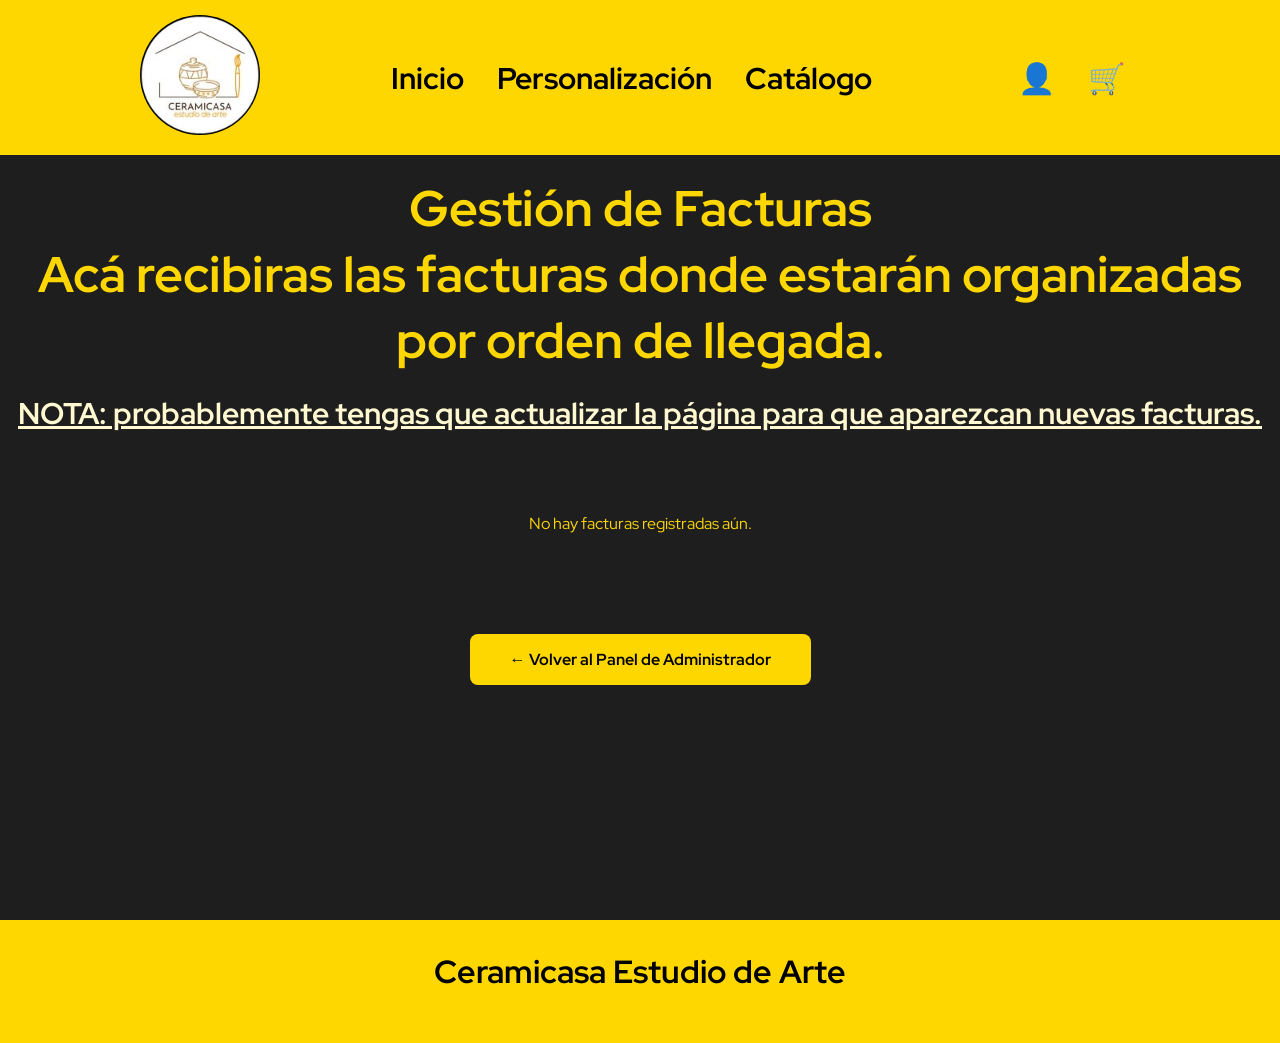
<file: Pagina Principal/PerfilAdmin/GestionFacturas/gestionfacturas.html>
<!DOCTYPE html>
<html lang="en">
<head>
    <meta charset="UTF-8">
    <meta name="viewport" content="width=device-width, initial-scale=1.0">
    <title>Panel de Administrador - Ceramicasa Estudio de Arte</title>
    <link rel="icon" type="image/png" href="/Pagina Principal/Imagenes/LogoCeramicasa.jpg">
    <link rel="stylesheet" href="/Pagina Principal/style.css">
    <link rel="stylesheet" href="gestionfacturasstyle.css">
</head>
<body>
    <header>
        <nav>
            <div class="icono">
                <a href="/Pagina Principal/index.html">
                    <img src="/Pagina Principal/Imagenes/LogoCeramicasa.jpg">
                </a>
            </div>
            <div class="menuprincipal">
                <ul>
                    <li><a href="/Pagina Principal/index.html">Inicio</a></li>
                    <li><a href="/Pagina Principal/Personalización/paso1.html">Personalización</a></li>
                    <li><a href="/Pagina Principal/Catálogo/catalog.html">Catálogo</a></li>
                </ul>
            </div>
            <div class="perfilycarritodecompras">
                <ul>
                    <li><a href="/Pagina Principal/RegistroEInicioDeSesión/iniciarsesion.html" onclick="logout()">👤</a></li>
                    <li><a href="#" id="cartIconBtn" onclick="toggleCartPanel(event)">🛒</a></li>
                </ul>
            </div>
        </nav>
    </header>

    <main id="main-gestionFacturas">
        <h1 id="titulo">Gestión de Facturas <br>
        Acá recibiras las facturas donde estarán organizadas por orden de llegada.</h1>
        <h2 id="subtitulo">NOTA: probablemente tengas que actualizar la página para que aparezcan nuevas facturas.</h2>
        
        <div id="facturasContainer"></div>
        
        <button onclick="location.href='/Pagina Principal/PerfilAdmin/admin.html'" id="retroceder">← Volver al Panel de Administrador</button>
    </main>

    <footer>
        <div class="paneldeabajo">
            <p class="titulo-footer">Ceramicasa Estudio de Arte</p>
        </div>
    </footer>

    <script src="/Pagina Principal/Carrito/carrito-panel.js"></script>
    <script src="/Pagina Principal/RegistroEInicioDeSesión/script.js"></script>
    <script src="gestionfacturas.js"></script>
</body>
</html>
</file>
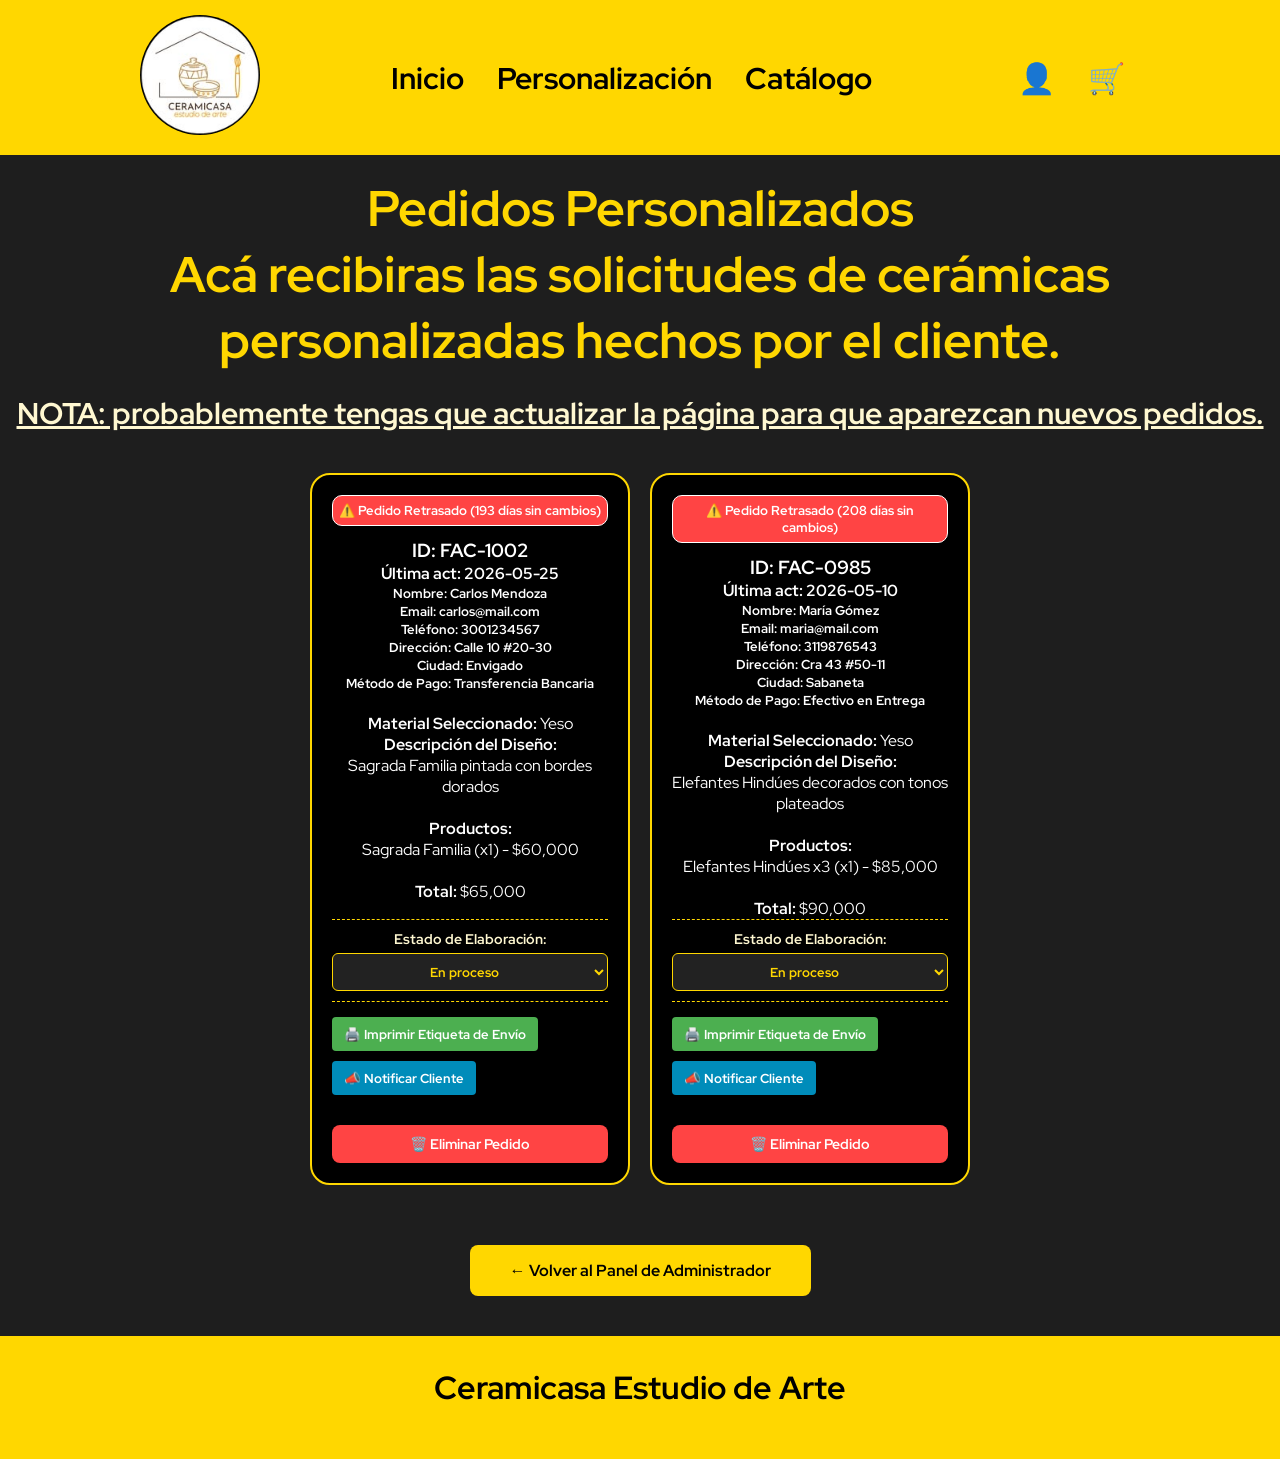
<file: Pagina Principal/PerfilAdmin/GestionPedidosPersonalizados/gestionpedidospersonalizados.html>
<!DOCTYPE html>
<html lang="en">
<head>
    <meta charset="UTF-8">
    <meta name="viewport" content="width=device-width, initial-scale=1.0">
    <title>Panel de Administrador - Ceramicasa Estudio de Arte</title>
    <link rel="icon" type="image/png" href="/Pagina Principal/Imagenes/LogoCeramicasa.jpg">
    <link rel="stylesheet" href="/Pagina Principal/style.css">
    <link rel="stylesheet" href="gestionpedidospersonalizadosstyles.css">
</head>
<body>
    <header>
        <nav>
            <div class="icono">
                <a href="/Pagina Principal/index.html">
                    <img src="/Pagina Principal/Imagenes/LogoCeramicasa.jpg">
                </a>
            </div>
            <div class="menuprincipal">
                <ul>
                    <li><a href="/Pagina Principal/index.html">Inicio</a></li>
                    <li><a href="/Pagina Principal/Personalización/paso1.html">Personalización</a></li>
                    <li><a href="/Pagina Principal/Catálogo/catalog.html">Catálogo</a></li>
                </ul>
            </div>
            <div class="perfilycarritodecompras">
                <ul>
                    <li><a href="/Pagina Principal/RegistroEInicioDeSesión/iniciarsesion.html" onclick="logout()">👤</a></li>
                    <li><a href="#" id="cartIconBtn" onclick="toggleCartPanel(event)">🛒</a></li>
                </ul>
            </div>
        </nav>
    </header>

    <main id="main-gestionFacturasPersonalizadas">
        <h1 id="titulo">Pedidos Personalizados<br>
        Acá recibiras las solicitudes de cerámicas personalizadas hechos por el cliente.</h1>
        <h2 id="subtitulo">NOTA: probablemente tengas que actualizar la página para que aparezcan nuevos pedidos.</h2>
        
        <div id="pedidosContainer"></div>
        
        <button onclick="location.href='/Pagina Principal/PerfilAdmin/admin.html'" id="retroceder">← Volver al Panel de Administrador</button>
    </main>

    <footer>
        <div class="paneldeabajo">
            <p class="titulo-footer">Ceramicasa Estudio de Arte</p>
        </div>
    </footer>

    <script src="/Pagina Principal/Carrito/carrito-panel.js"></script>
    <script src="/Pagina Principal/RegistroEInicioDeSesión/script.js"></script>
    <script src="gestionpedidospersonalizados.js"></script>
</body>
</html>
</file>
<file: Pagina Principal/style.css>
@import url('https://fonts.googleapis.com/css2?family=Red+Hat+Display:ital,wght@0,300..900;1,300..900&display=swap');

* {
    margin: 0;
    padding: 0;
    box-sizing: border-box;
    height: auto;
    font-family: "Red Hat Display", sans-serif;
}

body {
    min-height: 100vh;
    display: flex;
    flex-direction: column;
}

header {
    background-color: #FFD700;
    padding: 15px;
}

nav {
    display: flex;
    justify-content: space-between;
    align-items: center;
    max-width: 1000px;
    margin: 0 auto;
}

nav .icono a img {
    width: 120px;
    border-radius: 100px;
}

nav ul {
    list-style: none;
}

nav ul li {
    display: inline-block;
    margin: 0 15px;
}

nav ul li a {
    text-decoration: none;
    color: #000000;
    font-weight: bold;
    font-size: 30px;
}

main {
    background-color: #1E1E1E;
    flex-grow: 1;
    flex-direction: column;
}

.Artesanias {
    background-color: #1E1E1E;
    color: #FFFFFF;
    padding: 40px 20px;
    text-align: center;
    flex-grow: 1;
}

#slider h2 {
    margin-bottom: 15px;
}

.galeria {
    display: flex;
    justify-content: center;
    align-items: center;
    gap: 15px;
    margin-bottom: 10px;
}

.galeria img {
    border-radius: 8px;
}

.galeria button {
    background-color: #000000;
    border: none;
    border-radius: 100%;
    padding: 5px 10px;
    padding-top: 10px;
    cursor: pointer;
}

.galeria button svg{
    background-color: #000000;
    color: #FFFFFF;
    width: 20px;
    height: 20px;
}

#quienes-somos h2 {
    margin-top: 30px;
    margin-bottom: 15px;
}

.Cajadetexto {
    background-color: #FFFFFF;
    color: #000000;
    padding: 20px;
    max-width: 600px;
    min-width: 200px;
    font-size: 19px;
    margin: 0 auto;
    border-radius: 8px;
}

#opciones {
    text-align: center;
    padding: 5px;
    background-color: #1E1E1E; 
}

#opciones button {
    margin: 20px;
    margin-top: -10px;
    border: none;
    border-radius: 8px;
    cursor: pointer;
}

footer {
    background-color: #FFD700;
    color: #000000;
    padding: 30px;
    display: flex;
    justify-content: space-around;
    align-items: flex-start;
}

.paneldeabajo {
    max-width: 40%;
}

.titulo-footer {
    font-size: 32px; 
    font-weight: bold;
    margin-bottom: 20px;
}

#redes a svg{
    text-decoration: none;
    color: #000000;
    font-weight: bold;
    margin-right: 20px;
    width: 50px;
}

#redes a svg:hover {
    color: #1E1E1E;
    transition: color 0.3s ease;
}

#contacto {
    max-width: 50%;
}

#contacto h3 {
    margin-bottom: 10px;
}

#contacto input, #contacto textarea {
    width: 250px;
    padding: 5px;
    margin-top: 5px;
    margin-bottom: 10px;
}

#contacto textarea {
    height: 60px;
    resize: none;
}

#contacto button {
    background-color: #000000;
    color: #FFFFFF;
    padding: 10px 25px;
    font-size: 15px;
    cursor: pointer;
    border: none;
    border-radius: 8px;
}

@media (max-width: 768px) {
    nav {
        flex-direction: column;
        gap: 10px;
    }
    
    .galeria img {
        width: 100%;
        max-width: 300px;
        height: auto;
    }
    
    footer {
        flex-direction: column;
        align-items: center;
        text-align: center;
        gap: 30px;
    }
    
    .paneldeabajo, #contacto {
        max-width: 100%;
    }
    
    #redes a {
        margin: 0 10px;
    }
}
</file>
<file: Pagina Principal/Catálogo/catalogstyle.css>
.catalogo-main {
    background-color: #1E1E1E;
    color: #FFFFFF;
    padding: 40px 20px;
    display: flex;
    flex-direction: column;
    align-items: center;
}

.catalogo-main h2 {
    font-size: 36px;
    margin-bottom: 30px;
    text-transform: uppercase;
    color: #FFD700;
}

.contenedor-productos {
    display: flex;
    flex-direction: row;
    flex-wrap: wrap;
    gap: 40px;
    width: 100%;
    max-width: 2200px;
    margin: 0 auto 40px auto;
}

.tarjeta-producto {
    background-color: #000000;
    border: 2px solid #FFD700;
    border-radius: 15px;
    padding: 25px;
    display: flex;
    flex-direction: column;
    gap: 20px;
    width: calc(33% - 30px);
}

.info-superior {
    display: flex;
    flex-direction: row;
    gap: 30px;
    align-items: center;
}

.bloque-imagen {
    flex: 1;
    display: flex;
    justify-content: center;
}

.bloque-imagen img {
    width: 100%;
    max-width: 320px;
    height: auto;
    border-radius: 12px;
    object-fit: cover;
    border: 1px solid #ffffff33;
}

.bloque-detalles {
    flex: 1;
    display: flex;
    flex-direction: column;
    gap: 15px;
}

.bloque-detalles h3 {
    font-size: 28px;
    color: #f0e68c;
    border-bottom: 2px solid #FFD700;
    padding-bottom: 5px;
}

.caracteristicas {
    display: flex;
    flex-direction: column;
    gap: 8px;
    font-size: 19px;
}

.caracteristicas p.precio {
    font-weight: bold;
    color: #FFD700;
    font-size: 21px;
    margin-top: 5px;
}

.bloque-botones {
    display: flex;
    flex-direction: row;
    justify-content: center;
    gap: 25px;
    width: 100%;
    margin-top: 10px;
}

.bloque-botones button {
    flex: 1;
    max-width: 300px;
    height: 60px;
    font-size: 20px;
    font-weight: bold;
    border: none;
    border-radius: 12px;
    cursor: pointer;
    transition: transform 0.2s ease, background-color 0.2s ease;
}

.btn-carrito {
    background-color: #f0e68c;
    color: #000000;
}

.btn-carrito:hover {
    background-color: #FFFFFF;
    transform: scale(1.03);
}

.btn-comprar {
    background-color: #FFD700;
    color: #000000;
}

.btn-comprar:hover {
    background-color: #FFE44D;
    transform: scale(1.03);
}

@media (max-width: 768px) {
    .info-superior {
        flex-direction: column;
        text-align: center;
    }
    
    .bloque-detalles h3 {
        text-align: center;
    }

    .bloque-botones {
        flex-direction: column;
        align-items: center;
        gap: 15px;
    }

    .bloque-botones button {
        width: 100%;
        max-width: 100%;
    }
}

.cart-panel {
    position: fixed;
    top: 70px;
    right: 20px;
    width: 350px;
    max-height: 600px;
    background-color: #000000;
    border: 3px solid #FFD700;
    display: flex;
    flex-direction: column;
    z-index: 1000;
    box-shadow: 0 5px 20px rgba(0, 0, 0, 0.8);
    border-radius: 10px;
    opacity: 0;
    visibility: hidden;
    transform: translateY(-10px);
    transition: all 0.3s ease;
    pointer-events: none;
}

.cart-panel.active {
    opacity: 1;
    visibility: visible;
    transform: translateY(0);
    pointer-events: auto;
}

.cart-header {
    background-color: #FFD700;
    color: #000000;
    padding: 15px 20px;
    text-align: center;
    font-weight: bold;
    display: flex;
    justify-content: space-between;
    align-items: center;
    border-radius: 8px 8px 0 0;
}

.cart-header h3 {
    margin: 0;
    font-size: 20px;
    flex: 1;
}

.close-cart {
    background-color: transparent;
    border: none;
    color: #000000;
    font-size: 20px;
    cursor: pointer;
    padding: 0;
    width: 30px;
    height: 30px;
    display: flex;
    align-items: center;
    justify-content: center;
    transition: transform 0.2s ease;
}

.close-cart:hover {
    transform: scale(1.2);
}

.cart-items {
    flex: 1;
    overflow-y: auto;
    padding: 15px;
}

.empty-cart {
    text-align: center;
    color: #FFD700;
    padding: 30px 20px;
    font-size: 16px;
}

.cart-item {
    display: flex;
    flex-direction: column;
    gap: 10px;
    background-color: #1E1E1E;
    border: 2px solid #FFD700;
    border-radius: 10px;
    padding: 12px;
    margin-bottom: 12px;
}

.cart-item img {
    width: 100%;
    height: 120px;
    object-fit: cover;
    border-radius: 8px;
    border: 1px solid #FFD700;
}

.item-details {
    display: flex;
    flex-direction: column;
    gap: 8px;
}

.item-name {
    margin: 0;
    font-size: 14px;
    font-weight: bold;
    color: #f0e68c;
    white-space: nowrap;
    overflow: hidden;
    text-overflow: ellipsis;
}

.item-price {
    margin: 0;
    font-size: 13px;
    color: #FFD700;
    font-weight: bold;
}

.quantity-control {
    display: flex;
    align-items: center;
    gap: 8px;
    justify-content: center;
}

.quantity-control button {
    width: 30px;
    height: 30px;
    background-color: #FFD700;
    color: #000000;
    border: none;
    border-radius: 5px;
    cursor: pointer;
    font-weight: bold;
    transition: background-color 0.2s ease;
}

.quantity-control button:hover {
    background-color: #FFE44D;
}

.quantity-control span {
    font-weight: bold;
    color: #FFFFFF;
    min-width: 30px;
    text-align: center;
}

.remove-btn {
    background-color: #FF4444;
    color: #FFFFFF;
    border: none;
    padding: 5px 10px;
    border-radius: 5px;
    cursor: pointer;
    font-size: 12px;
    transition: background-color 0.2s ease;
}

.remove-btn:hover {
    background-color: #FF6666;
}

.cart-footer {
    background-color: #FFD700;
    padding: 15px;
    text-align: center;
    border-top: 2px solid #f0e68c;
    border-radius: 0 0 8px 8px;
}

.total {
    margin: 0 0 12px 0;
    font-size: 16px;
    font-weight: bold;
    color: #000000;
}

.btn-checkout {
    width: 100%;
    padding: 12px;
    background-color: #000000;
    color: #FFD700;
    border: 2px solid #FFD700;
    border-radius: 6px;
    font-size: 14px;
    font-weight: bold;
    cursor: pointer;
    transition: all 0.2s ease;
}

.btn-checkout:hover {
    background-color: #FFD700;
    color: #000000;
    transform: scale(1.02);
}

@media (max-width: 1200px) {
    .cart-panel {
        width: 300px;
        right: 10px;
    }
}

@media (max-width: 768px) {
    .cart-panel {
        width: calc(100% - 40px);
        right: 20px;
        left: 20px;
        max-height: 500px;
    }
}

.notificacion-toast {
    position: fixed;
    bottom: 30px;
    left: 50%;
    transform: translateX(-50%) translateY(100px);
    background-color: #000000;
    color: #FFD700;
    border: 2px solid #FFD700;
    padding: 12px 20px;
    font-size: 16px;
    font-weight: bold;
    border-radius: 8px;
    box-shadow: 0 4px 15px rgba(0, 0, 0, 0.5);
    z-index: 9999;
    opacity: 0;
    visibility: hidden;
    transition: all 0.3s ease;
    white-space: nowrap;
    font-family: Arial, Helvetica, sans-serif;
    text-align: center;
}

.notificacion-toast.mostrar {
    opacity: 1;
    visibility: visible;
    transform: translateX(-50%) translateY(0);
}

/* RESPONSIVE para la notificación en celular */
@media (max-width: 768px) {
    .notificacion-toast {
        bottom: 80px;
        left: 20px;
        right: 20px;
        transform: translateY(100px);
        white-space: normal;
        text-align: center;
        max-width: none;
        width: auto;
        font-size: 14px;
        padding: 10px 15px;
    }
    
    .notificacion-toast.mostrar {
        transform: translateY(0);
    }
}
</file>
<file: Pagina Principal/Carrito/carritostyle.css>
.carrito-main {
    background-color: #1E1E1E;
    color: #FFFFFF;
    padding: 40px 20px;
    min-height: auto;
}

.carrito-main h2 {
    font-size: 36px;
    margin-bottom: 30px;
    text-transform: uppercase;
    color: #FFD700;
    text-align: center;
}

.carrito-container {
    display: flex;
    gap: 30px;
    max-width: 1400px;
    margin: 0 auto 40px auto;
}

.carrito-items-section {
    flex: 2;
    background-color: #000000;
    border: 2px solid #FFD700;
    border-radius: 15px;
    padding: 25px;
}

.cart-items-container {
    display: flex;
    flex-direction: column;
    gap: 15px;
}

.empty-message {
    text-align: center;
    color: #FFD700;
    padding: 50px 20px;
    font-size: 18px;
}

.empty-message a {
    color: #FFD700;
    text-decoration: underline;
}

.empty-message a:hover {
    color: #FFFFFF;
}

.cart-row {
    display: grid;
    grid-template-columns: 100px 1fr 120px 150px 120px 60px;
    gap: 15px;
    align-items: center;
    background-color: #1E1E1E;
    border: 2px solid #FFD700;
    border-radius: 10px;
    padding: 15px;
}

.item-image {
    display: flex;
    justify-content: center;
}

.item-image img {
    width: 90px;
    height: 90px;
    object-fit: cover;
    border-radius: 8px;
    border: 1px solid #FFD700;
}

.item-info h4 {
    margin: 0;
    color: #f0e68c;
    font-size: 16px;
    word-break: break-word;
}

.item-price p,
.item-total p {
    margin: 0;
    color: #FFD700;
    font-weight: bold;
    font-size: 16px;
}

.item-quantity {
    display: flex;
    align-items: center;
    gap: 8px;
    justify-content: center;
}

.item-quantity button {
    width: 35px;
    height: 35px;
    background-color: #FFD700;
    color: #000000;
    border: none;
    border-radius: 5px;
    cursor: pointer;
    font-weight: bold;
    font-size: 16px;
    transition: background-color 0.2s ease;
}

.item-quantity button:hover {
    background-color: #FFE44D;
}

.item-quantity input {
    width: 50px;
    padding: 5px;
    text-align: center;
    background-color: #000000;
    color: #FFFFFF;
    border: 1px solid #FFD700;
    border-radius: 5px;
    font-weight: bold;
}

.item-remove button {
    background-color: transparent;
    border: none;
    cursor: pointer;
    font-size: 20px;
    transition: transform 0.2s ease;
}

.item-remove button:hover {
    transform: scale(1.2);
}

.carrito-resumen-section {
    flex: 1;
}

.resumen {
    background-color: #FFD700;
    color: #000000;
    border-radius: 15px;
    padding: 25px;
    position: sticky;
    top: 20px;
}

.resumen h3 {
    margin-top: 0;
    margin-bottom: 20px;
    font-size: 24px;
    border-bottom: 2px solid #000000;
    padding-bottom: 10px;
}

.resumen-details {
    margin-bottom: 25px;
    background-color: #FFFFFF;
    padding: 15px;
    border-radius: 8px;
}

.resumen-row {
    display: flex;
    justify-content: space-between;
    margin-bottom: 10px;
    font-weight: 500;
    font-size: 16px;
}

.resumen-row.total {
    border-top: 2px solid #000000;
    padding-top: 10px;
    margin-top: 10px;
    font-size: 20px;
    font-weight: bold;
}

.formulario-compra {
    background-color: #FFFFFF;
    padding: 20px;
    border-radius: 8px;
}

.formulario-compra h4 {
    margin-top: 0;
    margin-bottom: 15px;
    color: #000000;
    font-size: 16px;
    border-bottom: 2px solid #FFD700;
    padding-bottom: 8px;
}

.payment-methods {
    margin-bottom: 20px;
}

.payment-methods h4 {
    margin: 0 0 12px 0;
    font-size: 16px;
    border-bottom: 2px solid #FFD700;
    padding-bottom: 8px;
    display: none;
}

.method-option {
    display: flex;
    align-items: center;
    margin-bottom: 10px;
    cursor: pointer;
    font-size: 14px;
}

.method-option input[type="radio"] {
    width: 16px;
    height: 16px;
    margin-right: 10px;
    cursor: pointer;
    accent-color: #FFD700;
}

.facturacion-section {
    margin-bottom: 20px;
    padding: 15px;
    background-color: #F5F5F5;
    border-radius: 8px;
    border: 1px solid #E0E0E0;
}

.facturacion-section label {
    display: block;
    margin-top: 12px;
    margin-bottom: 5px;
    color: #000000;
    font-weight: bold;
    font-size: 14px;
}

.facturacion-section input {
    width: 100%;
    padding: 10px;
    margin-bottom: 12px;
    border: 1px solid #CCCCCC;
    border-radius: 5px;
    font-size: 14px;
    box-sizing: border-box;
    background-color: #FFFFFF;
    color: #000000;
}

.facturacion-section input:focus {
    outline: none;
    border-color: #FFD700;
    box-shadow: 0 0 5px rgba(255, 215, 0, 0.3);
}

.btn-finalizar {
    width: 100%;
    padding: 15px;
    background-color: #000000;
    color: #FFD700;
    border: none;
    border-radius: 8px;
    font-size: 16px;
    font-weight: bold;
    cursor: pointer;
    transition: all 0.2s ease;
    margin-top: 20px;
}

.btn-finalizar:hover {
    background-color: #f0e68c;
    color: #000000;
    transform: scale(1.02);
}

.btn-continuar {
    display: block;
    margin: 40px auto 0;
    padding: 15px 40px;
    background-color: #FFD700;
    color: #000000;
    border: none;
    border-radius: 8px;
    font-size: 16px;
    font-weight: bold;
    cursor: pointer;
    transition: all 0.2s ease;
}

.btn-continuar:hover {
    background-color: #FFE44D;
    transform: scale(1.05);
}

@media (max-width: 1024px) {
    .carrito-container {
        flex-direction: column;
    }
    
    .carrito-items-section,
    .carrito-resumen-section {
        flex: 1;
    }
    
    .resumen {
        position: static;
    }
}

@media (max-width: 768px) {
    .cart-row {
        grid-template-columns: 80px 1fr;
        gap: 10px;
    }
    
    .item-price,
    .item-quantity,
    .item-total,
    .item-remove {
        grid-column: 1 / -1;
    }
    
    .item-price,
    .item-total {
        display: flex;
        justify-content: space-between;
    }
    
    .item-quantity {
        justify-content: space-between;
    }
    
    .carrito-main {
        padding: 20px 10px;
    }
    
    .carrito-main h2 {
        font-size: 28px;
    }
}
</file>
<file: Pagina Principal/PerfilAdmin/adminstyle.css>
#main-admin {
    background-color: #1e1e1e;
    display: flex;
    justify-content: center;
    align-items: center;
    min-height: 75vh;
}

#titulo {
    color: #FFD700;
    font-size: 40px;
    text-align: center;
    margin-top: -2%;
}

#botonesAdmin {
    background-color: black;
    color: white;
    min-width: auto;
    height: 50vh;
    border: 2px solid #FFD700;
    border-radius: 15px;
    padding: 15%;
    display: flex;
    flex-direction: row;
    align-items: center;
}

.botonAdmin {
    width: 35%;
    height: 90px;
    padding: 15px;
    margin: 30px;
    background-color: #FFD700;
    color: #000000;
    border: none;
    border-radius: 8px;
    font-size: 16px;
    font-weight: bold;
    cursor: pointer;
    transition: all 0.2s ease;
    margin-top: 20px;
}

.botonAdmin:hover {
    background-color: #f0e68c;
    transform: scale(1.02);
}
</file>
<file: Pagina Principal/PerfilUsuario/usuariostyle.css>
.perfil-usuario-main {
    max-width: 950px;
    margin: 40px auto;
    padding: 0 20px;
    font-family: 'Segoe UI', Tahoma, Geneva, Verdana, sans-serif;
    min-height: 70vh;
}

.perfil-cabecera {
    text-align: center;
    margin-bottom: 40px;
    background: #fdfdfd;
    padding: 30px;
    border-radius: 12px;
    box-shadow: 0 2px 10px rgba(0,0,0,0.03);
}

.avatar-container {
    width: 100px;
    height: 100px;
    background-color: #f0f0f0;
    border-radius: 50%;
    display: flex;
    align-items: center;
    justify-content: center;
    margin: 0 auto 15px auto;
    border: 2px solid #ddd;
}

.avatar-placeholder {
    font-size: 3rem;
}

.nombre-usuario {
    font-size: 1.8rem;
    color: #222;
    margin: 5px 0;
}

.email-usuario {
    font-size: 1.05rem;
    color: #777;
    margin: 2px 0 12px 0;
    font-family: inherit;
}

.descripcion-usuario {
    font-size: 1rem;
    color: #666;
    max-width: 500px;
    margin: 0 auto;
}

.titulo-historial {
    font-size: 1.4rem;
    color: #333;
    border-bottom: 2px solid #eaeaea;
    padding-bottom: 10px;
    margin-bottom: 25px;
}

.historial-container {
    display: flex;
    flex-direction: column;
    gap: 25px;
}

.pedido-horizontal-card {
    display: flex;
    background: #ffffff;
    border: 1px solid #e2e2e2;
    border-radius: 10px;
    overflow: hidden;
    box-shadow: 0 4px 6px rgba(0, 0, 0, 0.02);
    transition: transform 0.2s;
}

.pedido-horizontal-card:hover {
    transform: translateY(-2px);
}

.pedido-imagen-wrapper {
    width: 220px;
    min-width: 220px;
    background: #f9f9f9;
    display: flex;
    align-items: center;
    justify-content: center;
    border-right: 1px solid #eee;
    padding: 10px;
}

.pedido-imagen-wrapper img {
    max-width: 100%;
    max-height: 180px;
    object-fit: contain;
}

.pedido-info-wrapper {
    flex-grow: 1;
    padding: 20px;
    display: flex;
    flex-direction: column;
    position: relative;
}

.pedido-meta-top {
    display: flex;
    justify-content: space-between;
    font-size: 0.85rem;
    color: #888;
    margin-bottom: 8px;
}

.producto-nombre-txt {
    font-size: 1.3rem;
    color: #111;
    margin: 0 0 10px 0;
}

.producto-detalles-tecnicos {
    font-size: 0.95rem;
    color: #444;
    line-height: 1.5;
}

.producto-detalles-tecnicos p {
    margin: 4px 0;
}

.precio-destacado {
    font-size: 1.1rem;
    color: #b8860b;
    margin-top: 8px !important;
}

.pedido-status-container {
    margin-top: auto;
    display: flex;
    justify-content: flex-end;
}

.badge-estado-figma {
    padding: 5px 14px;
    border-radius: 15px;
    font-size: 0.8rem;
    font-weight: bold;
    text-transform: uppercase;
}

.estado-camino {
    background-color: #e3f2fd;
    color: #0d47a1;
}

.estado-entregado {
    background-color: #e8f5e9;
    color: #1b5e20;
}

.no-pedidos {
    text-align: center;
    color: #999;
    font-style: italic;
    padding: 30px;
}

@media (max-width: 650px) {
    .pedido-horizontal-card {
        flex-direction: column;
    }
    .pedido-imagen-wrapper {
        width: 100%;
        height: 200px;
        border-right: none;
        border-bottom: 1px solid #eee;
    }
}
</file>
<file: Pagina Principal/Personalización/PersonalizationStyles.css>
main {
    background-color: #1E1E1E;
}

#titulo {
    background-color: #f0e68c;
    height: 150px;
    margin: auto;
    text-align: center;
    display: flex;
    justify-content: center;
    align-items: center;
}

#fondoBarra {
    background-color: black;
    max-width: 100%;
}

#barraPasos {
    background-color: black;
    display: flex;
    padding: 30px;
    max-width: 1600px;
    margin: 0 auto;
}

.circuloPaso {
    background-color: #f0e68c;
    width: 60px;
    height: 60px;
    border-radius: 100%;
    margin: auto;
    display: flex;
    justify-content: center;
    align-items: center;
    font-size: 30px;
}

.linea {
    background-color: #f0e68c;
    width: 100px;
    height: 2px;
    margin: auto;
    flex-grow: 1;
}

#contenidoPaso {
    display: flex;
    justify-content: center;
    align-items: center;
}

#contenidoPaso form {
    display: flex;
}

#contenidoPaso form label {
    background-color: black;
    color: white;
    width: 300px;
    height: 320px;
    text-align: center;
    padding: 30px;
    margin: 25px;
    border-radius: 20px;
}

#contenidoPaso form label img {
    width: 150px;
    height: 150px;
    border-radius: 20px;
}

#contenidoPaso form input {
    display: none;
}

#contenidoPaso form input[type="radio"]:checked + label {
    background-color: white;
    color: black;
}

#contenidoPaso2 {
    display: flex;
    justify-content: center;
    align-items: center;
}

#contenedorPaso2 {
    margin: 20px;
    border-radius: 20px;
    background-color: black;
    color: white;
    width: 1200px;
    height: 500px;
    text-align: center;
}

#contenedorPaso2 h2 {
    padding: 30px;
    font-size: 30px;
}

#contenedorPaso2 textarea {
    border-radius: 20px;
    text-align: center;
    font-size: 20px;
    width: 1100px;
    height: 350px;
}

#contenidoPaso3 {
    display: flex;
    justify-content: center;
    align-items: center;
}

#contenedorPaso3 {
    margin: 20px;
    border-radius: 20px;
    background-color: black;
    color: white;
    width: 1200px;
    height: 500px;
    text-align: center;
    font-size: 20px;
}

#contenedorPaso3 img {
    width: 150px;
    height: 150px;
    border-radius: 20px;
}

#stepButtons {
    margin: auto;
    display: flex;
    justify-content: center;
}

#stepButtons button {
    margin: 20px;
    margin-bottom: 40px;
    margin-left: 55px;
    margin-right: 55px;
    width: 250px;
    font-size: 30px;
    height: 85px;
    border: none;
    border-radius: 15px;
}
</file>
<file: Pagina Principal/RegistroEInicioDeSesión/registerloginstyle.css>
main {
    background-color: #1e1e1e;
    display: flex;
    justify-content: center;
    align-items: center;
    min-height: 75vh
}

.formularioInicioORegistro {
    background-color: black;
    color: white;
    width: 800px;
    min-height: auto;
    border: 2px solid #FFD700;
    border-radius: 15px;
    display: flex;
    flex-direction: column;
    align-items: center;
}

.formularioInicioORegistro h2 {
    font-size: 40px;
    margin-top: 20px;
}

.formularioInicioORegistro label {
    font-size: 30px;
}

.formularioInicioORegistro input {
    width: 40%;
    height: 50px;
    text-align: center;
    border-radius: 10px;
    border: none;
}

.formularioInicioORegistro button {
    width: 30%;
    padding: 15px;
    background-color: #FFD700;
    color: #000000;
    border: none;
    border-radius: 8px;
    font-size: 16px;
    font-weight: bold;
    cursor: pointer;
    transition: all 0.2s ease;
    margin-top: 20px;
}

.formularioInicioORegistro button:hover {
    background-color: #f0e68c;
    color: #000000;
    transform: scale(1.02);
}

.cambio {
    margin-top: 15px;
    margin-bottom: 30px;
}

.cambio a{
    text-decoration: none;
    color: #FFD700;
    display: inline-block;
    border-bottom: 2px solid transparent;
    transition: border-bottom-color 0.2s ease, transform 0.2s ease;
}

.cambio a:hover {
    border-bottom-color: #FFD700;
    transform: scale(1.02);
    transition: text-decoration 3s ease, transform 0.2s ease;
}
</file>
<file: Pagina Principal/PerfilAdmin/GestionFacturas/gestionfacturasstyle.css>
#main-gestionFacturas {
    display: flex;
    flex-direction: column;
    height: 85vh;
}

#titulo {
    font-size: 50px;
    color: #FFD700;
    margin-top: 20px;
    text-align: center;
}

#subtitulo {
    font-size: 30px;
    color: #fff8d1;
    margin-top: 20px;
    margin-bottom: 20px;
    text-align: center;
    text-decoration: underline;
}

#facturasContainer {
    display: flex;
    flex-wrap: wrap;
    justify-content: center;
    gap: 20px;
    padding: 20px;
}

.factura {
    background-color: black;
    color: white;
    text-align: center;
    font-size: 18px;
    padding: 20px;
    width: 300px;
    min-height: 400px;
    border-radius: 20px;
    border: 2px solid #FFD700;
    display: flex;
    flex-direction: column;
}

#retroceder {
    display: block;
    margin: 40px auto 0;
    padding: 15px 40px;
    background-color: #FFD700;
    color: #000000;
    border: none;
    border-radius: 8px;
    font-size: 16px;
    font-weight: bold;
    cursor: pointer;
    transition: all 0.2s ease;
}

#retroceder:hover {
    background-color: #FFE44D;
    transform: scale(1.05);
}

.btn-delete {
    background-color: #FF4444;
    color: white;
    border: none;
    padding: 10px 15px;
    border-radius: 8px;
    cursor: pointer;
    font-weight: bold;
    margin-top: auto;
    transition: all 0.2s ease;
    font-size: 14px;
}

.btn-delete:hover {
    background-color: #FF0000;
    transform: scale(1.05);
}
</file>
<file: Pagina Principal/PerfilAdmin/GestionPedidosPersonalizados/gestionpedidospersonalizadosstyles.css>
#main-gestionFacturasPersonalizadas {
    display: flex;
    flex-direction: column;
    min-height: 85vh;
}

#titulo {
    font-size: 50px;
    color: #FFD700;
    margin-top: 20px;
    text-align: center;
}

#subtitulo {
    font-size: 30px;
    color: #fff8d1;
    margin-top: 20px;
    margin-bottom: 20px;
    text-align: center;
    text-decoration: underline;
}

#pedidosContainer {
    display: flex;
    flex-wrap: wrap;
    justify-content: center;
    gap: 20px;
    padding: 20px;
}

.factura {
    background-color: black;
    color: white;
    text-align: center;
    font-size: 16px;
    padding: 20px;
    width: 320px;
    min-height: 500px;
    border-radius: 20px;
    border: 2px solid #FFD700;
    display: flex;
    flex-direction: column;
    position: relative;
}

#retroceder {
    display: block;
    margin: 40px auto;
    padding: 15px 40px;
    background-color: #FFD700;
    color: #000000;
    border: none;
    border-radius: 8px;
    font-size: 16px;
    font-weight: bold;
    cursor: pointer;
    transition: all 0.2s ease;
}

#retroceder:hover {
    background-color: #FFE44D;
    transform: scale(1.05);
}

.btn-delete {
    background-color: #FF4444;
    color: white;
    border: none;
    padding: 10px 15px;
    border-radius: 8px;
    cursor: pointer;
    font-weight: bold;
    margin-top: 15px;
    transition: all 0.2s ease;
    font-size: 14px;
}

.btn-delete:hover {
    background-color: #FF0000;
    transform: scale(1.05);
}


.control-elaboracion-block {
    margin-top: auto;
    padding: 10px 0;
    border-top: 1px dashed #FFD700;
    border-bottom: 1px dashed #FFD700;
}

.control-elaboracion-block label {
    display: block;
    font-size: 14px;
    margin-bottom: 5px;
    color: #fff8d1;
}

.select-estado-admin {
    width: 100%;
    padding: 8px;
    background-color: #222;
    color: #FFD700;
    border: 1px solid #FFD700;
    border-radius: 6px;
    font-weight: bold;
    cursor: pointer;
    text-align: center;
}

.alerta-retraso {
    background-color: #FF4444;
    color: white;
    font-size: 13px;
    font-weight: bold;
    padding: 6px;
    border-radius: 10px;
    margin-bottom: 12px;
    border: 1px solid white;
    animation: palpitarAlerta 2.5s infinite;
}

@keyframes palpitarAlerta {
    0% { opacity: 1; }
    50% { opacity: 0.7; }
    100% { opacity: 1; }
}
</file>
